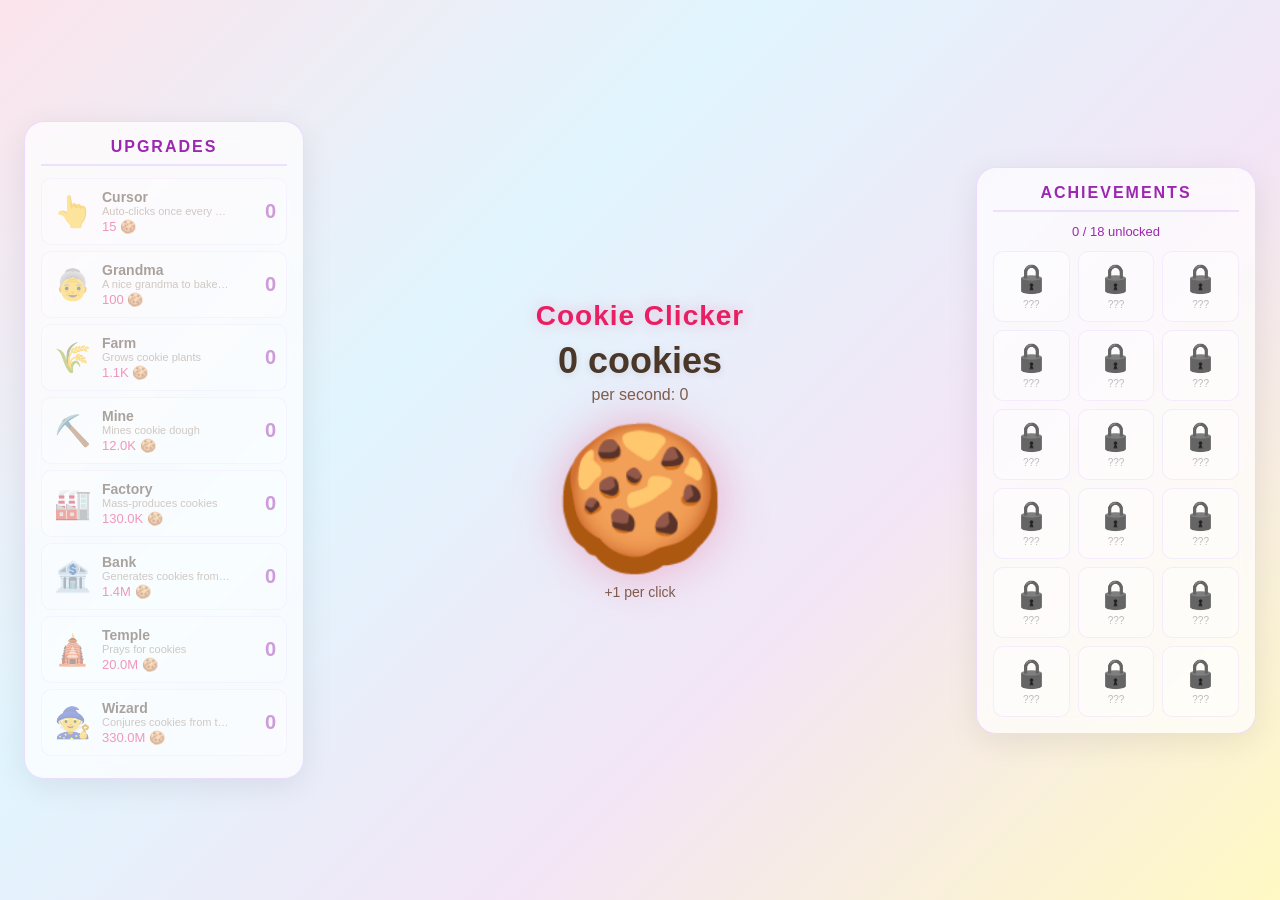
<file: cookieclicker/index.html>
<!DOCTYPE html>
<html lang="en">
<head>
    <meta charset="UTF-8">
    <meta name="viewport" content="width=device-width, initial-scale=1.0">
    <title>Cookie Clicker</title>
    <style>
        /* ==================== RESET & BASE ==================== */
        * {
            margin: 0;
            padding: 0;
            box-sizing: border-box;
        }

        body {
            font-family: 'Segoe UI', Arial, sans-serif;
            background: linear-gradient(135deg, #fce4ec 0%, #e1f5fe 35%, #f3e5f5 65%, #fff9c4 100%);
            color: #4a3728;
            height: 100vh;
            overflow: hidden;
            user-select: none;
        }

        /* ==================== THEME & LAYOUT ==================== */
        #game {
            display: flex;
            align-items: center;
            justify-content: center;
            height: 100vh;
            gap: 24px;
            padding: 24px;
            position: relative;
        }

        .panel {
            background: rgba(255, 255, 255, 0.7);
            border: 1px solid rgba(224, 200, 255, 0.6);
            padding: 16px;
            overflow-y: auto;
            scrollbar-width: thin;
            scrollbar-color: #d4a0ff rgba(255, 255, 255, 0.3);
            backdrop-filter: blur(12px);
            border-radius: 20px;
            box-shadow: 0 8px 32px rgba(0, 0, 0, 0.08);
            animation: panelFloat 4s ease-in-out infinite;
            max-height: 80vh;
            width: 280px;
            flex-shrink: 0;
            z-index: 2;
        }

        .panel::-webkit-scrollbar { width: 6px; }
        .panel::-webkit-scrollbar-track { background: transparent; }
        .panel::-webkit-scrollbar-thumb { background: #d4a0ff; border-radius: 3px; }

        .panel-title {
            font-size: 16px;
            font-weight: bold;
            color: #9c27b0;
            text-align: center;
            margin-bottom: 12px;
            text-transform: uppercase;
            letter-spacing: 2px;
            border-bottom: 2px solid rgba(224, 200, 255, 0.5);
            padding-bottom: 8px;
        }

        #main-panel {
            display: flex;
            flex-direction: column;
            align-items: center;
            justify-content: center;
            background: transparent;
            border: none;
            box-shadow: none;
            backdrop-filter: none;
            position: relative;
            z-index: 2;
            flex: 1;
            max-width: none;
            width: auto;
            max-height: none;
        }

        /* ==================== HEADER / COUNTER ==================== */
        #game-title {
            font-size: 28px;
            color: #e91e63;
            text-shadow: 0 0 15px rgba(233, 30, 99, 0.25);
            margin-bottom: 8px;
            letter-spacing: 1px;
            font-weight: 800;
        }

        #cookie-count {
            font-size: 36px;
            font-weight: bold;
            color: #4a3728;
            text-shadow: 0 2px 8px rgba(0,0,0,0.1);
            margin-bottom: 4px;
        }

        #cps-display {
            font-size: 16px;
            color: #7c5e4a;
            margin-bottom: 24px;
        }

        /* ==================== COOKIE BUTTON ==================== */
        #cookie-btn {
            font-size: 140px;
            cursor: pointer;
            transition: transform 0.15s cubic-bezier(0.18, 0.89, 0.32, 1.28);
            animation: pulse 2s infinite ease-in-out;
            filter: drop-shadow(0 0 25px rgba(233, 30, 99, 0.3));
            will-change: transform;
            line-height: 1;
            position: relative;
            z-index: 5;
        }

        #cookie-btn:hover {
            filter: drop-shadow(0 0 40px rgba(233, 30, 99, 0.45));
        }

        #cookie-btn.clicked {
            animation: none;
            transform: scale(0.85);
        }

        @keyframes pulse {
            0%, 100% { transform: scale(1); }
            50% { transform: scale(1.04); }
        }

        @keyframes panelFloat {
            0%, 100% { transform: translateY(0); }
            50% { transform: translateY(-10px); }
        }

        #shop-panel {
            animation-duration: 4s;
            animation-delay: 0s;
        }

        #achievements-panel {
            animation-duration: 5s;
            animation-delay: -1.5s;
        }

        #click-power-display {
            font-size: 14px;
            color: #7c5e4a;
            margin-top: 16px;
        }

        /* ==================== SHOP PANEL ==================== */
        .upgrade-row {
            display: flex;
            align-items: center;
            gap: 10px;
            padding: 10px;
            margin-bottom: 6px;
            border-radius: 10px;
            border: 1px solid rgba(224, 200, 255, 0.4);
            background: rgba(255, 255, 255, 0.45);
            cursor: pointer;
            transition: background 0.2s, border-color 0.2s, transform 0.1s, box-shadow 0.2s;
        }

        .upgrade-row:hover:not(.unaffordable) {
            background: rgba(255, 255, 255, 0.75);
            border-color: #e91e63;
            transform: translateX(3px);
            box-shadow: 0 2px 12px rgba(233, 30, 99, 0.15);
        }

        .upgrade-row.unaffordable {
            opacity: 0.45;
            cursor: default;
        }

        .upgrade-row.just-bought {
            background: rgba(76, 175, 80, 0.15);
            border-color: #4CAF50;
        }

        .upgrade-icon {
            font-size: 30px;
            width: 40px;
            text-align: center;
            flex-shrink: 0;
        }

        .upgrade-info {
            flex: 1;
            min-width: 0;
        }

        .upgrade-name {
            font-size: 14px;
            font-weight: bold;
            color: #4a3728;
        }

        .upgrade-desc {
            font-size: 11px;
            color: #9e8a7a;
            white-space: nowrap;
            overflow: hidden;
            text-overflow: ellipsis;
        }

        .upgrade-cost {
            font-size: 13px;
            color: #e91e63;
            margin-top: 2px;
        }

        .upgrade-owned {
            font-size: 20px;
            font-weight: bold;
            color: #9c27b0;
            width: 35px;
            text-align: right;
            flex-shrink: 0;
        }

        /* ==================== ACHIEVEMENTS PANEL ==================== */
        .achievements-grid {
            display: grid;
            grid-template-columns: repeat(3, 1fr);
            gap: 8px;
        }

        .achievement {
            display: flex;
            flex-direction: column;
            align-items: center;
            padding: 10px 4px;
            border-radius: 10px;
            border: 1px solid rgba(224, 200, 255, 0.3);
            background: rgba(255, 255, 255, 0.35);
            transition: background 0.2s, border-color 0.2s, box-shadow 0.2s;
        }

        .achievement.unlocked {
            border-color: #e91e63;
            background: rgba(255, 255, 255, 0.6);
            box-shadow: 0 2px 8px rgba(233, 30, 99, 0.12);
        }

        .achievement.locked .ach-icon {
            filter: grayscale(1) brightness(0.6);
        }

        .achievement.locked .ach-name {
            color: #bbb;
        }

        .ach-icon {
            font-size: 28px;
            margin-bottom: 4px;
        }

        .ach-name {
            font-size: 10px;
            text-align: center;
            color: #7c5e4a;
            line-height: 1.2;
        }

        .ach-desc {
            font-size: 9px;
            text-align: center;
            color: #9e8a7a;
            margin-top: 2px;
        }

        #achievements-count {
            text-align: center;
            font-size: 13px;
            color: #9c27b0;
            margin-bottom: 12px;
        }

        .achievement.just-unlocked {
            animation: achievementGlow 1s ease-out;
        }

        @keyframes achievementGlow {
            0% { box-shadow: 0 0 20px rgba(233, 30, 99, 0.5); border-color: #e91e63; }
            100% { box-shadow: none; }
        }

        /* ==================== EFFECTS ==================== */
        .float-text {
            position: fixed;
            font-size: 22px;
            font-weight: bold;
            color: #e91e63;
            text-shadow: 0 1px 4px rgba(0,0,0,0.15);
            pointer-events: none;
            z-index: 20;
            animation: floatUp 1s ease-out forwards;
            will-change: transform, opacity;
        }

        @keyframes floatUp {
            0% { opacity: 1; transform: translateY(0) scale(1); }
            100% { opacity: 0; transform: translateY(-80px) scale(1.4); }
        }

        .falling-cookie {
            position: fixed;
            pointer-events: none;
            opacity: 0.2;
            z-index: 0;
            will-change: transform;
            animation: fall linear infinite;
        }

        @keyframes fall {
            0% { transform: translateY(-40px) rotate(0deg); }
            100% { transform: translateY(calc(100vh + 40px)) rotate(360deg); }
        }

        .cookie-particle {
            position: fixed;
            font-size: 16px;
            pointer-events: none;
            z-index: 15;
            animation: particleBurst 0.7s ease-out forwards;
            will-change: transform, opacity;
        }

        @keyframes particleBurst {
            0% { opacity: 1; transform: translate(0, 0) scale(1); }
            100% { opacity: 0; transform: translate(var(--px), var(--py)) scale(0.5); }
        }

        .confetti {
            position: fixed;
            width: var(--size);
            height: var(--size);
            pointer-events: none;
            z-index: 12;
            border-radius: 2px;
            opacity: 0.9;
            will-change: transform, opacity;
            animation: confettiFall var(--duration) ease-in forwards;
        }

        @keyframes confettiFall {
            0% {
                opacity: 0.95;
                transform: translate(0, 0) rotate(0deg) scale(1);
            }
            30% {
                opacity: 0.9;
            }
            100% {
                opacity: 0;
                transform: translate(var(--dx), var(--dy)) rotate(var(--rot)) scale(0.3);
            }
        }

        .sparkle {
            position: fixed;
            pointer-events: none;
            z-index: 13;
            font-size: var(--size);
            animation: sparklePop var(--duration) ease-out forwards;
            will-change: transform, opacity;
        }

        @keyframes sparklePop {
            0% { opacity: 1; transform: translate(0, 0) scale(0.5) rotate(0deg); }
            50% { opacity: 1; transform: translate(var(--dx), var(--dy)) scale(1.2) rotate(180deg); }
            100% { opacity: 0; transform: translate(calc(var(--dx) * 1.5), calc(var(--dy) * 1.5)) scale(0) rotate(360deg); }
        }

        /* ==================== GOLDEN COOKIE ==================== */
        #golden-cookie {
            position: fixed;
            font-size: 50px;
            cursor: pointer;
            z-index: 25;
            display: none;
            animation: goldenFloat 3s ease-in-out infinite, goldenPulse 1.5s ease-in-out infinite;
            filter: drop-shadow(0 0 15px gold) brightness(1.3) saturate(1.5);
            transition: transform 0.1s;
        }

        #golden-cookie:hover {
            transform: scale(1.15);
        }

        @keyframes goldenFloat {
            0%, 100% { transform: translateY(0); }
            50% { transform: translateY(-15px); }
        }

        @keyframes goldenPulse {
            0%, 100% { filter: drop-shadow(0 0 10px gold) brightness(1.3) saturate(1.5); }
            50% { filter: drop-shadow(0 0 30px gold) drop-shadow(0 0 60px #FFD700) brightness(1.5) saturate(2); }
        }

        /* ==================== TOAST NOTIFICATIONS ==================== */
        #toast-container {
            position: fixed;
            bottom: 20px;
            left: 50%;
            transform: translateX(-50%);
            z-index: 30;
            display: flex;
            flex-direction: column-reverse;
            gap: 8px;
            pointer-events: none;
        }

        .toast {
            padding: 10px 20px;
            border-radius: 10px;
            background: rgba(255, 255, 255, 0.95);
            border: 1px solid #e0c8ff;
            color: #4a3728;
            font-size: 14px;
            text-align: center;
            opacity: 0;
            transform: translateY(20px);
            animation: toastIn 0.3s ease-out forwards;
            white-space: nowrap;
            box-shadow: 0 4px 15px rgba(0,0,0,0.1);
        }

        .toast.golden-toast {
            border-color: #FFD700;
            color: #e65100;
            background: rgba(255, 249, 196, 0.95);
        }

        .toast.achievement-toast {
            border-color: #e91e63;
            color: #e91e63;
            background: rgba(252, 228, 236, 0.95);
        }

        .toast.fade-out {
            animation: toastOut 0.4s ease-in forwards;
        }

        @keyframes toastIn {
            to { opacity: 1; transform: translateY(0); }
        }

        @keyframes toastOut {
            to { opacity: 0; transform: translateY(-10px); }
        }

        /* ==================== SCREEN SHAKE ==================== */
        .shake {
            animation: shake 0.4s ease-out;
        }

        @keyframes shake {
            0%, 100% { transform: translate(0); }
            10%, 50%, 90% { transform: translate(-3px, 1px); }
            30%, 70% { transform: translate(3px, -1px); }
        }

        /* ==================== BONUS INDICATOR ==================== */
        #bonus-bar {
            position: fixed;
            top: 0;
            left: 0;
            right: 0;
            height: 4px;
            background: linear-gradient(90deg, #e91e63, #9c27b0, #2196f3);
            z-index: 30;
            transform: scaleX(0);
            transform-origin: left;
            transition: transform 0.5s linear;
            display: none;
        }

        /* ==================== SAVE INDICATOR ==================== */
        #save-indicator {
            position: fixed;
            top: 8px;
            right: 12px;
            font-size: 12px;
            color: #aaa;
            z-index: 10;
        }

        /* ==================== RESPONSIVE ==================== */
        @media (max-width: 900px) {
            #game {
                flex-direction: column;
                gap: 16px;
                padding: 16px;
                overflow-y: auto;
            }

            #main-panel {
                padding: 8px;
                order: -1;
                flex: 0;
            }

            #cookie-btn {
                font-size: 90px;
            }

            #cookie-count {
                font-size: 24px;
            }

            #game-title {
                font-size: 20px;
            }

            .panel {
                width: 100%;
                max-height: 40vh;
                border-radius: 16px;
            }

            #shop-panel {
                order: 1;
            }

            #achievements-panel {
                order: 2;
            }

            .achievements-grid {
                grid-template-columns: repeat(4, 1fr);
            }
        }
    </style>
</head>
<body>
    <div id="game">
        <!-- Background falling cookies injected by JS -->

        <!-- Left: Shop -->
        <div id="shop-panel" class="panel">
            <div class="panel-title">Upgrades</div>
            <div id="shop-list"></div>
        </div>

        <!-- Center: Cookie -->
        <div id="main-panel">
            <div id="game-title">Cookie Clicker</div>
            <div id="cookie-count">0 cookies</div>
            <div id="cps-display">per second: 0</div>
            <div id="cookie-btn">&#127850;</div>
            <div id="click-power-display">+1 per click</div>
        </div>

        <!-- Right: Achievements -->
        <div id="achievements-panel" class="panel">
            <div class="panel-title">Achievements</div>
            <div id="achievements-count">0 / 0 unlocked</div>
            <div id="achievements-grid" class="achievements-grid"></div>
        </div>

        <!-- Golden cookie overlay -->
        <div id="golden-cookie">&#127850;</div>

        <!-- Bonus timer bar -->
        <div id="bonus-bar"></div>

        <!-- Save indicator -->
        <div id="save-indicator"></div>

        <!-- Toast container -->
        <div id="toast-container"></div>
    </div>

    <script>
        /* ==================== GAME DATA ==================== */
        const UPGRADES = [
            { id: 'cursor',  name: 'Cursor',  baseCost: 15,      baseCps: 0.1,   icon: '\u{1F446}', desc: 'Auto-clicks once every 10s' },
            { id: 'grandma', name: 'Grandma', baseCost: 100,     baseCps: 1,     icon: '\u{1F475}', desc: 'A nice grandma to bake cookies' },
            { id: 'farm',    name: 'Farm',    baseCost: 1100,    baseCps: 8,     icon: '\u{1F33E}', desc: 'Grows cookie plants' },
            { id: 'mine',    name: 'Mine',    baseCost: 12000,   baseCps: 47,    icon: '\u26CF\uFE0F', desc: 'Mines cookie dough' },
            { id: 'factory', name: 'Factory', baseCost: 130000,  baseCps: 260,   icon: '\u{1F3ED}', desc: 'Mass-produces cookies' },
            { id: 'bank',    name: 'Bank',    baseCost: 1400000, baseCps: 1400,  icon: '\u{1F3E6}', desc: 'Generates cookies from interest' },
            { id: 'temple',  name: 'Temple',  baseCost: 20000000,baseCps: 7800,  icon: '\u{1F6D5}', desc: 'Prays for cookies' },
            { id: 'wizard',  name: 'Wizard',  baseCost: 330000000,baseCps:44000, icon: '\u{1F9D9}', desc: 'Conjures cookies from thin air' },
        ];

        const ACHIEVEMENTS = [
            { id: 'c10',        name: 'First Batch',       desc: 'Bake 10 cookies',        icon: '\u{1F36A}', check: s => s.totalEarned >= 10 },
            { id: 'c50',        name: 'Novice Baker',      desc: 'Bake 50 cookies',        icon: '\u{1F949}', check: s => s.totalEarned >= 50 },
            { id: 'c200',       name: 'Apprentice Baker',  desc: 'Bake 200 cookies',       icon: '\u{1F948}', check: s => s.totalEarned >= 200 },
            { id: 'c1k',        name: 'Journeyman Baker',  desc: 'Bake 1,000 cookies',     icon: '\u{1F947}', check: s => s.totalEarned >= 1000 },
            { id: 'c5k',        name: 'Master Baker',      desc: 'Bake 5,000 cookies',     icon: '\u{1F3C6}', check: s => s.totalEarned >= 5000 },
            { id: 'c25k',       name: 'Cookie Tycoon',     desc: 'Bake 25,000 cookies',    icon: '\u{1F451}', check: s => s.totalEarned >= 25000 },
            { id: 'first_cursor',  name: 'Click Assistant',  desc: 'Buy your first Cursor',  icon: '\u{1F446}', check: s => s.upgrades.cursor.owned >= 1 },
            { id: 'first_grandma', name: 'Family Business',  desc: 'Buy your first Grandma', icon: '\u{1F475}', check: s => s.upgrades.grandma.owned >= 1 },
            { id: 'first_farm',    name: 'Green Thumb',      desc: 'Buy your first Farm',    icon: '\u{1F33E}', check: s => s.upgrades.farm.owned >= 1 },
            { id: 'first_factory', name: 'Industrialist',    desc: 'Buy your first Factory', icon: '\u{1F3ED}', check: s => s.upgrades.factory.owned >= 1 },
            { id: 'five_cursors',  name: 'Click Squad',      desc: 'Own 5 Cursors',          icon: '\u{1F5B1}', check: s => s.upgrades.cursor.owned >= 5 },
            { id: 'five_grandmas', name: 'Bingo Night',      desc: 'Own 5 Grandmas',         icon: '\u{1F382}', check: s => s.upgrades.grandma.owned >= 5 },
            { id: 'cps1',       name: 'Automated',         desc: 'Reach 1 CPS',            icon: '\u26A1',    check: s => s.cps >= 1 },
            { id: 'cps10',      name: 'Cookie Machine',    desc: 'Reach 10 CPS',           icon: '\u{1F525}', check: s => s.cps >= 10 },
            { id: 'cps50',      name: 'Cookie Empire',     desc: 'Reach 50 CPS',           icon: '\u{1F31F}', check: s => s.cps >= 50 },
            { id: 'clicks10',   name: 'Getting Started',   desc: 'Click 10 times',         icon: '\u270C\uFE0F', check: s => s.totalClicks >= 10 },
            { id: 'clicks50',   name: 'Dedicated Clicker', desc: 'Click 50 times',         icon: '\u{1F4AA}', check: s => s.totalClicks >= 50 },
            { id: 'clicks200',  name: 'Click Machine',     desc: 'Click 200 times',        icon: '\u{1F915}', check: s => s.totalClicks >= 200 },
        ];

        /* ==================== GAME STATE ==================== */
        const defaultUpgrades = {};
        UPGRADES.forEach(u => defaultUpgrades[u.id] = { owned: 0 });

        let gameState = {
            cookies: 0,
            totalEarned: 0,
            totalClicks: 0,
            cookiesPerClick: 1,
            cps: 0,
            cpsMultiplier: 1,
            clickMultiplier: 1,
            upgrades: JSON.parse(JSON.stringify(defaultUpgrades)),
            achievements: {},
            lastTick: Date.now(),
            lastSave: Date.now(),
        };

        let activeFloatTexts = 0;
        const MAX_FLOAT_TEXTS = 10;
        let goldenCookieTimer = null;
        let bonusTimer = null;
        let bonusEndTime = 0;
        let saveTicker = 0;

        /* ==================== NUMBER FORMATTING ==================== */
        function formatNumber(n) {
            if (n >= 1e12) return (n / 1e12).toFixed(1) + 'T';
            if (n >= 1e9)  return (n / 1e9).toFixed(1) + 'B';
            if (n >= 1e6)  return (n / 1e6).toFixed(1) + 'M';
            if (n >= 1e3)  return (n / 1e3).toFixed(1) + 'K';
            return Math.floor(n).toLocaleString();
        }

        function formatCps(n) {
            if (n >= 1e6) return formatNumber(n);
            if (n >= 1) return n.toFixed(1);
            if (n > 0) return n.toFixed(2);
            return '0';
        }

        /* ==================== SAVE / LOAD ==================== */
        function save() {
            gameState.lastSave = Date.now();
            gameState.lastTick = Date.now();
            try {
                localStorage.setItem('cookieClickerSave', JSON.stringify(gameState));
                const el = document.getElementById('save-indicator');
                el.textContent = 'saved';
                setTimeout(() => el.textContent = '', 2000);
            } catch(e) {}
        }

        function load() {
            try {
                const raw = localStorage.getItem('cookieClickerSave');
                if (!raw) return;
                const saved = JSON.parse(raw);
                // Merge with defaults so new upgrades don't break old saves
                for (const u of UPGRADES) {
                    if (!saved.upgrades[u.id]) saved.upgrades[u.id] = { owned: 0 };
                }
                Object.assign(gameState, saved);
                recalcCps();
                // Offline earnings
                const elapsed = (Date.now() - gameState.lastTick) / 1000;
                if (elapsed > 5 && gameState.cps > 0) {
                    const offlineEarnings = Math.floor(gameState.cps * elapsed * 0.5);
                    if (offlineEarnings > 0) {
                        gameState.cookies += offlineEarnings;
                        gameState.totalEarned += offlineEarnings;
                        showToast('Welcome back! You earned ' + formatNumber(offlineEarnings) + ' cookies while away.');
                    }
                }
            } catch(e) {}
        }

        /* ==================== CORE GAME LOGIC ==================== */
        function getUpgradeCost(upgrade, owned) {
            return Math.floor(upgrade.baseCost * Math.pow(1.15, owned));
        }

        function recalcCps() {
            let total = 0;
            for (const u of UPGRADES) {
                total += u.baseCps * gameState.upgrades[u.id].owned;
            }
            gameState.cps = total * gameState.cpsMultiplier;
        }

        function clickCookie(e) {
            const amount = gameState.cookiesPerClick * gameState.clickMultiplier;
            gameState.cookies += amount;
            gameState.totalEarned += amount;
            gameState.totalClicks++;

            // Float text at click position
            if (e && activeFloatTexts < MAX_FLOAT_TEXTS) {
                showFloatText(e.clientX, e.clientY, '+' + formatNumber(amount));
            }

            // Cookie particles
            if (e) {
                spawnCookieParticles(e.clientX, e.clientY);
                spawnConfetti(e.clientX, e.clientY);
                spawnSparkles(e.clientX, e.clientY);
            }

            // Click animation
            const btn = document.getElementById('cookie-btn');
            btn.classList.add('clicked');
            setTimeout(() => btn.classList.remove('clicked'), 100);

            checkAchievements();
            updateUI();
        }

        function buyUpgrade(id) {
            const upgrade = UPGRADES.find(u => u.id === id);
            if (!upgrade) return;
            const owned = gameState.upgrades[id].owned;
            const cost = getUpgradeCost(upgrade, owned);
            if (gameState.cookies < cost) return;

            gameState.cookies -= cost;
            gameState.upgrades[id].owned++;
            recalcCps();

            // Flash effect
            const row = document.querySelector(`[data-upgrade="${id}"]`);
            if (row) {
                row.classList.add('just-bought');
                setTimeout(() => row.classList.remove('just-bought'), 400);
            }

            checkAchievements();
            updateUI();
        }

        function gameTick() {
            if (gameState.cps > 0) {
                const earned = gameState.cps;
                gameState.cookies += earned;
                gameState.totalEarned += earned;
            }
            gameState.lastTick = Date.now();

            // Golden cookie spawn chance (2% per tick)
            if (!document.getElementById('golden-cookie').style.display ||
                document.getElementById('golden-cookie').style.display === 'none') {
                if (Math.random() < 0.02) spawnGoldenCookie();
            }

            // Auto-save every 30s
            saveTicker++;
            if (saveTicker >= 30) {
                saveTicker = 0;
                save();
            }

            // Update bonus bar
            if (bonusEndTime > Date.now()) {
                const bar = document.getElementById('bonus-bar');
                const remaining = (bonusEndTime - Date.now()) / (bonusEndTime - (bonusEndTime - 30000));
                bar.style.transform = 'scaleX(' + Math.max(0, remaining) + ')';
            } else if (bonusEndTime > 0 && Date.now() >= bonusEndTime) {
                endBonus();
            }

            checkAchievements();
            updateUI();
        }

        function checkAchievements() {
            for (const ach of ACHIEVEMENTS) {
                if (gameState.achievements[ach.id]) continue;
                if (ach.check(gameState)) {
                    gameState.achievements[ach.id] = Date.now();
                    onAchievementUnlock(ach);
                }
            }
        }

        function onAchievementUnlock(ach) {
            showToast(ach.icon + ' Achievement: ' + ach.name + '!', 'achievement');
            screenShake();
            renderAchievements();
        }

        /* ==================== GOLDEN COOKIE ==================== */
        function spawnGoldenCookie() {
            const gc = document.getElementById('golden-cookie');
            const margin = 80;
            const x = margin + Math.random() * (window.innerWidth - margin * 2);
            const y = margin + Math.random() * (window.innerHeight - margin * 2);
            gc.style.left = x + 'px';
            gc.style.top = y + 'px';
            gc.style.display = 'block';

            // Auto-hide after 10 seconds
            if (goldenCookieTimer) clearTimeout(goldenCookieTimer);
            goldenCookieTimer = setTimeout(() => {
                gc.style.display = 'none';
            }, 10000);
        }

        function clickGoldenCookie() {
            const gc = document.getElementById('golden-cookie');
            gc.style.display = 'none';
            if (goldenCookieTimer) clearTimeout(goldenCookieTimer);

            // Random bonus
            const roll = Math.random();
            if (roll < 0.4) {
                // Cookie bonus: 10% of total earned, min 100
                const bonus = Math.max(100, Math.floor(gameState.totalEarned * 0.10));
                gameState.cookies += bonus;
                gameState.totalEarned += bonus;
                showToast('Golden Cookie! +' + formatNumber(bonus) + ' cookies!', 'golden');
            } else if (roll < 0.7) {
                // 2x CPS for 30 seconds
                startBonus('cps', 2, 30000);
                showToast('Golden Cookie! 2x CPS for 30 seconds!', 'golden');
            } else {
                // 5x click power for 30 seconds
                startBonus('click', 5, 30000);
                showToast('Golden Cookie! 5x click power for 30 seconds!', 'golden');
            }
            updateUI();
        }

        function startBonus(type, multiplier, duration) {
            // Clear existing bonus
            endBonus();
            bonusEndTime = Date.now() + duration;
            const bar = document.getElementById('bonus-bar');
            bar.style.display = 'block';
            bar.style.transform = 'scaleX(1)';

            if (type === 'cps') {
                gameState.cpsMultiplier = multiplier;
                recalcCps();
            } else {
                gameState.clickMultiplier = multiplier;
            }

            bonusTimer = setTimeout(() => endBonus(), duration);
        }

        function endBonus() {
            if (bonusTimer) clearTimeout(bonusTimer);
            bonusTimer = null;
            bonusEndTime = 0;
            gameState.cpsMultiplier = 1;
            gameState.clickMultiplier = 1;
            recalcCps();
            const bar = document.getElementById('bonus-bar');
            bar.style.display = 'none';
            bar.style.transform = 'scaleX(0)';
        }

        /* ==================== UI RENDERING ==================== */
        function updateUI() {
            document.getElementById('cookie-count').textContent = formatNumber(gameState.cookies) + ' cookies';
            document.getElementById('cps-display').textContent = 'per second: ' + formatCps(gameState.cps);
            const clickPower = gameState.cookiesPerClick * gameState.clickMultiplier;
            document.getElementById('click-power-display').textContent = '+' + formatNumber(clickPower) + ' per click';
            renderShop();
        }

        function renderShop() {
            const list = document.getElementById('shop-list');
            let html = '';
            for (const u of UPGRADES) {
                const owned = gameState.upgrades[u.id].owned;
                const cost = getUpgradeCost(u, owned);
                const affordable = gameState.cookies >= cost;
                html += '<div class="upgrade-row ' + (affordable ? '' : 'unaffordable') + '" data-upgrade="' + u.id + '">'
                    + '<div class="upgrade-icon">' + u.icon + '</div>'
                    + '<div class="upgrade-info">'
                    + '<div class="upgrade-name">' + u.name + '</div>'
                    + '<div class="upgrade-desc">' + u.desc + '</div>'
                    + '<div class="upgrade-cost">' + formatNumber(cost) + ' \u{1F36A}</div>'
                    + '</div>'
                    + '<div class="upgrade-owned">' + owned + '</div>'
                    + '</div>';
            }
            list.innerHTML = html;
        }

        function renderAchievements() {
            const grid = document.getElementById('achievements-grid');
            let html = '';
            let unlocked = 0;
            for (const ach of ACHIEVEMENTS) {
                const isUnlocked = !!gameState.achievements[ach.id];
                if (isUnlocked) unlocked++;
                html += '<div class="achievement ' + (isUnlocked ? 'unlocked' : 'locked') + '" title="' + (isUnlocked ? ach.name + ': ' + ach.desc : '???') + '">'
                    + '<div class="ach-icon">' + (isUnlocked ? ach.icon : '\u{1F512}') + '</div>'
                    + '<div class="ach-name">' + (isUnlocked ? ach.name : '???') + '</div>'
                    + (isUnlocked ? '<div class="ach-desc">' + ach.desc + '</div>' : '')
                    + '</div>';
            }
            grid.innerHTML = html;
            document.getElementById('achievements-count').textContent = unlocked + ' / ' + ACHIEVEMENTS.length + ' unlocked';
        }

        function showToast(msg, type) {
            const container = document.getElementById('toast-container');
            const toast = document.createElement('div');
            toast.className = 'toast' + (type === 'golden' ? ' golden-toast' : '') + (type === 'achievement' ? ' achievement-toast' : '');
            toast.textContent = msg;
            container.appendChild(toast);

            setTimeout(() => toast.classList.add('fade-out'), 3000);
            setTimeout(() => toast.remove(), 3400);

            // Keep max 5 toasts
            while (container.children.length > 5) {
                container.firstChild.remove();
            }
        }

        function showFloatText(x, y) {
            activeFloatTexts++;
            const el = document.createElement('div');
            el.className = 'float-text';
            const amount = gameState.cookiesPerClick * gameState.clickMultiplier;
            el.textContent = '+' + formatNumber(amount);
            el.style.left = (x - 15) + 'px';
            el.style.top = (y - 15) + 'px';
            document.body.appendChild(el);
            el.addEventListener('animationend', () => {
                el.remove();
                activeFloatTexts--;
            });
        }

        /* ==================== VISUAL EFFECTS ==================== */
        function initFallingCookies() {
            const count = 22;
            for (let i = 0; i < count; i++) {
                const el = document.createElement('div');
                el.className = 'falling-cookie';
                el.textContent = '\u{1F36A}';
                el.style.left = (Math.random() * 100) + 'vw';
                el.style.fontSize = (15 + Math.random() * 18) + 'px';
                el.style.animationDuration = (6 + Math.random() * 10) + 's';
                el.style.animationDelay = (-Math.random() * 16) + 's';
                document.body.appendChild(el);
            }
        }

        function spawnCookieParticles(x, y) {
            const count = 6;
            for (let i = 0; i < count; i++) {
                const el = document.createElement('div');
                el.className = 'cookie-particle';
                el.textContent = '\u{1F36A}';
                el.style.left = x + 'px';
                el.style.top = y + 'px';
                const angle = (Math.PI * 2 / count) * i + (Math.random() - 0.5) * 0.5;
                const dist = 40 + Math.random() * 60;
                el.style.setProperty('--px', Math.cos(angle) * dist + 'px');
                el.style.setProperty('--py', Math.sin(angle) * dist + 'px');
                document.body.appendChild(el);
                el.addEventListener('animationend', () => el.remove());
            }
        }

        const CONFETTI_COLORS = ['#e91e63','#9c27b0','#2196f3','#4CAF50','#FF9800','#FFD700','#00BCD4','#FF5722'];
        const SPARKLE_EMOJIS = ['\u2728','\u{1F31F}','\u{1F4AB}','\u2B50','\u{1FA77}'];

        function spawnConfetti(x, y) {
            const count = 12;
            for (let i = 0; i < count; i++) {
                const el = document.createElement('div');
                el.className = 'confetti';
                const size = 6 + Math.random() * 8;
                const angle = Math.random() * Math.PI * 2;
                const dist = 80 + Math.random() * 200;
                const dx = Math.cos(angle) * dist;
                const dy = Math.sin(angle) * dist + 60;
                el.style.cssText = `left:${x}px;top:${y}px;background:${CONFETTI_COLORS[Math.floor(Math.random()*CONFETTI_COLORS.length)]};--size:${size}px;--dx:${dx}px;--dy:${dy}px;--rot:${360+Math.random()*720}deg;--duration:${0.8+Math.random()*0.8}s;border-radius:${Math.random()>0.5?'50%':'2px'}`;
                document.body.appendChild(el);
                el.addEventListener('animationend', () => el.remove());
            }
        }

        function spawnSparkles(x, y) {
            const count = 4;
            for (let i = 0; i < count; i++) {
                const el = document.createElement('div');
                el.className = 'sparkle';
                el.textContent = SPARKLE_EMOJIS[Math.floor(Math.random()*SPARKLE_EMOJIS.length)];
                const angle = Math.random() * Math.PI * 2;
                const dist = 50 + Math.random() * 120;
                const dx = Math.cos(angle) * dist;
                const dy = Math.sin(angle) * dist;
                el.style.cssText = `left:${x}px;top:${y}px;--size:${16+Math.random()*14}px;--dx:${dx}px;--dy:${dy}px;--duration:${0.6+Math.random()*0.6}s`;
                document.body.appendChild(el);
                el.addEventListener('animationend', () => el.remove());
            }
        }

        function screenShake() {
            document.getElementById('game').classList.add('shake');
            setTimeout(() => document.getElementById('game').classList.remove('shake'), 400);
        }

        /* ==================== EVENT LISTENERS ==================== */
        document.getElementById('cookie-btn').addEventListener('click', clickCookie);
        // Prevent double-tap zoom on mobile
        document.getElementById('cookie-btn').addEventListener('touchend', (e) => {
            e.preventDefault();
            clickCookie(e.changedTouches[0]);
        });

        document.getElementById('golden-cookie').addEventListener('click', clickGoldenCookie);

        // Shop click delegation
        document.getElementById('shop-list').addEventListener('click', (e) => {
            const row = e.target.closest('.upgrade-row');
            if (row && !row.classList.contains('unaffordable')) {
                buyUpgrade(row.dataset.upgrade);
            }
        });

        /* ==================== INITIALIZATION ==================== */
        function init() {
            load();
            recalcCps();
            initFallingCookies();
            renderShop();
            renderAchievements();
            updateUI();
            setInterval(gameTick, 1000);
        }

        init();

        // Groupcat account-save bridge. The parent stores exported JSON in D1.
        window.GroupcatCookieGame = {
            exportSave() { save(); return JSON.stringify(gameState); },
            importSave(raw) {
                const saved = JSON.parse(raw);
                if (!saved || typeof saved !== 'object' || !saved.upgrades || typeof saved.cookies !== 'number') throw new Error('That save file is not valid.');
                for (const upgrade of UPGRADES) if (!saved.upgrades[upgrade.id]) saved.upgrades[upgrade.id] = { owned: 0 };
                Object.assign(gameState, saved);
                gameState.lastTick = Date.now();
                recalcCps(); renderShop(); renderAchievements(); updateUI(); save();
                return true;
            }
        };
    </script>
</body>
</html>
</file>
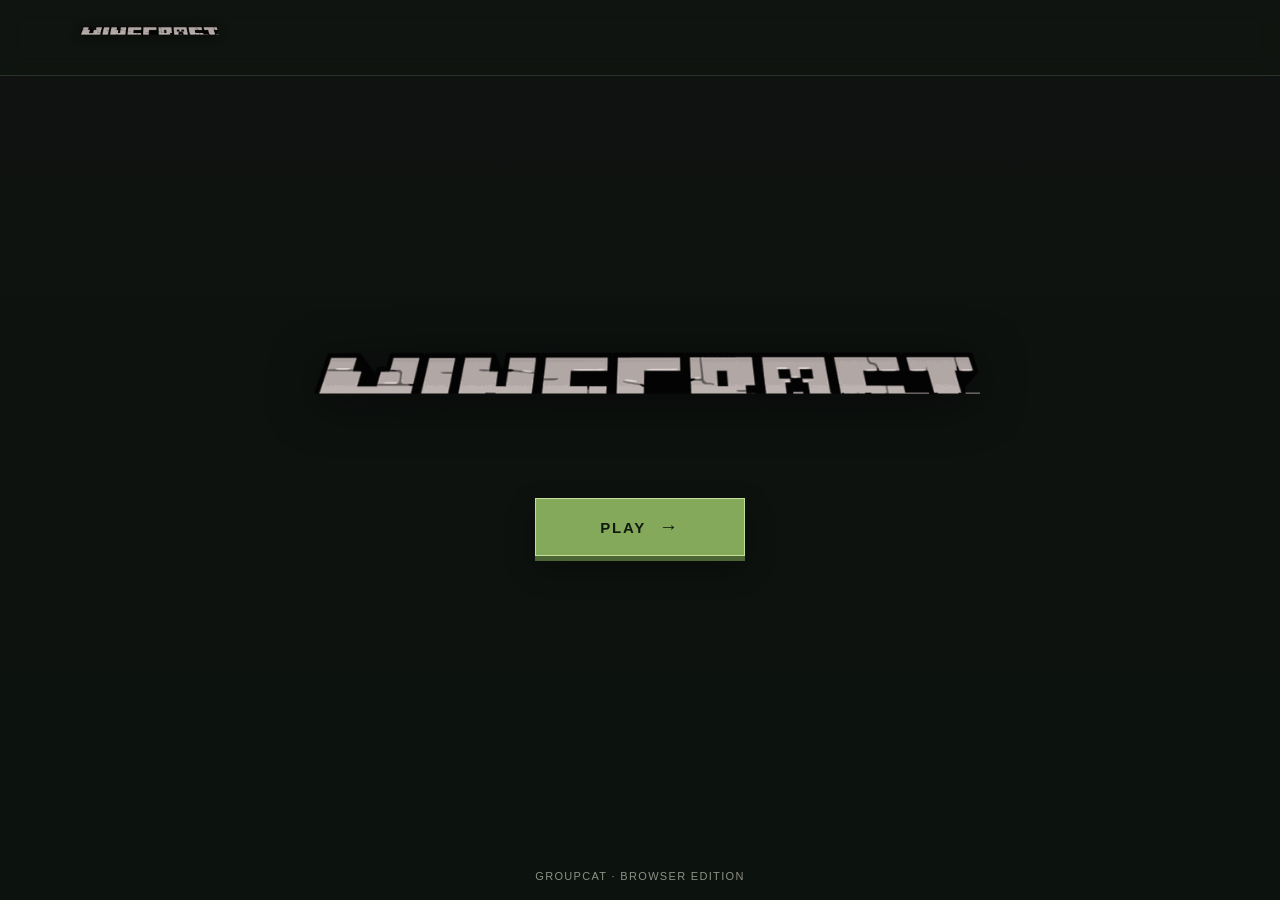
<file: minecraft/index.html>
<!doctype html>
<html lang="en">
<head>
<meta charset="utf-8">
<meta name="viewport" content="width=device-width,initial-scale=1">
<meta name="theme-color" content="#172018">
<title>Groupcat Minecraft</title>
<style>
:root{color-scheme:dark;--cream:#f0eadb;--muted:#b8b9a8;--green:#83a65a;--deep:#172018}
*{box-sizing:border-box}html,body{margin:0;min-height:100%;font-family:Arial,Helvetica,sans-serif;color:var(--cream)}
body{min-height:100vh;background:linear-gradient(180deg,rgba(11,18,13,.35),rgba(11,18,13,.86)),url("https://images.unsplash.com/photo-1448375240586-882707db888b?auto=format&fit=crop&w=2200&q=85") center/cover fixed;display:flex;flex-direction:column}
header{height:76px;display:flex;align-items:center;padding:0 clamp(22px,6vw,88px);border-bottom:1px solid #ffffff20;background:#10171070;backdrop-filter:blur(10px)}
.brand{display:flex;align-items:center}
.brand-logo{display:block;width:142px;height:auto;max-height:48px;object-fit:contain;filter:drop-shadow(0 2px 5px #0008)}
.hero-logo{display:block;width:min(680px,88vw);height:auto;margin:0 auto;filter:drop-shadow(0 8px 24px #0009)}
main{flex:1;display:grid;place-items:center;text-align:center;padding:70px 22px 90px}
.hero{max-width:760px}
h1{font-size:clamp(46px,8vw,86px);line-height:.98;letter-spacing:-.065em;margin:0;font-weight:900;text-shadow:0 5px 25px #0008}
h1 span{color:#a9c77a}
.play{display:inline-flex;align-items:center;justify-content:center;gap:13px;min-width:210px;padding:17px 34px;background:#84a95a;color:#111a10;text-decoration:none;font-weight:900;letter-spacing:.12em;font-size:15px;border:1px solid #c3df98;box-shadow:0 5px 0 #4b6534,0 12px 30px #0005;transition:transform .15s,filter .15s;margin-top:36px}
.play:hover{transform:translateY(-2px);filter:brightness(1.08)}
.play:active{transform:translateY(3px);box-shadow:0 2px 0 #4b6534}
.arrow{font-size:19px}
footer{padding:18px 24px;text-align:center;color:#d0d2c2a8;font-size:11px;letter-spacing:.12em;text-transform:uppercase}
@media(max-width:600px){body{background-position:center}header{height:64px}main{padding-top:50px;padding-bottom:65px}}
</style>
</head>
<body>
<header><div class="brand"><img class="brand-logo" src="[data-uri]" alt="Minecraft"></div></header>
<main><section class="hero">
<img class="hero-logo" src="[data-uri]" alt="Minecraft">
<a class="play" href="/play/"><span>PLAY</span><span class="arrow">→</span></a>
</section></main>
<footer>GROUPCAT · BROWSER EDITION</footer>
<!-- Groupcat Minecraft standalone site -->
 
 
<!-- publish jayminepericraft -->
<!-- publish -->
</body></html>
</file>
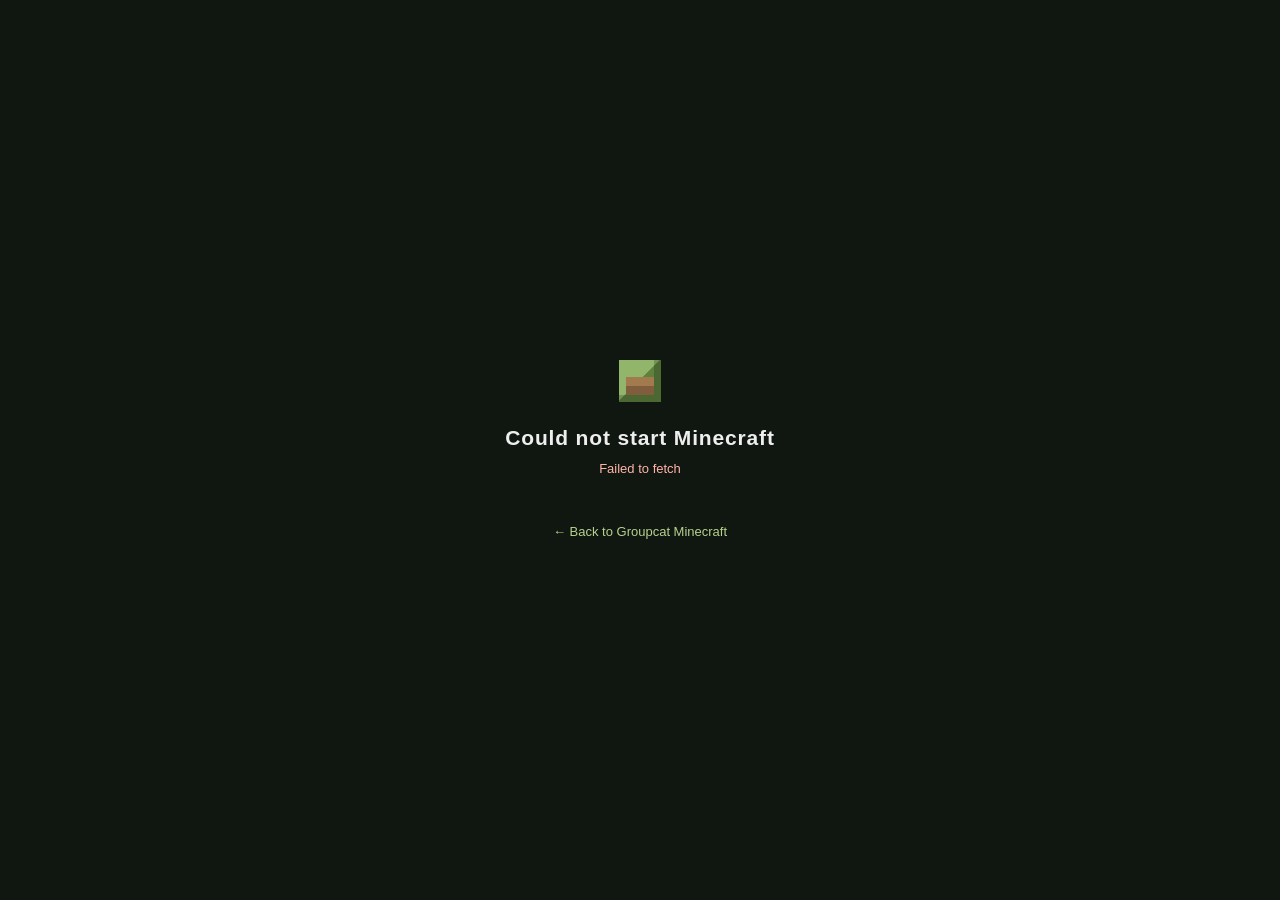
<file: minecraft/play/index.html>
<!doctype html>
<html lang="en"><head><meta charset="utf-8"><meta name="viewport" content="width=device-width,initial-scale=1"><meta name="theme-color" content="#101610"><title>Loading Minecraft · Groupcat</title>
<style>
*{box-sizing:border-box}html,body{margin:0;width:100%;height:100%;background:#101610;color:#eee;font-family:Arial,Helvetica,sans-serif}
body{display:grid;place-items:center}.load{text-align:center;width:min(420px,86vw)}.mark{width:42px;height:42px;margin:0 auto 24px;background:linear-gradient(135deg,#91b66b 0 48%,#5e823e 49%);box-shadow:inset -7px -7px #0003;position:relative}.mark:after{content:"";position:absolute;left:7px;right:7px;bottom:7px;height:9px;background:#805e3d;box-shadow:0 -9px #a27a4d}h1{font-size:21px;letter-spacing:.04em;margin:0 0 9px}.status{font-size:13px;color:#aeb6a5;margin:0 0 25px}.track{height:5px;background:#30392f;overflow:hidden}.bar{height:100%;width:0;background:#9abd70;transition:width .2s}.hint{font-size:11px;color:#778273;margin-top:15px}.error{color:#ffb5a8;line-height:1.5}.back{display:inline-block;margin-top:20px;color:#b7d18e;text-decoration:none;font-size:13px}
</style></head><body><main class="load"><div class="mark"></div><h1>Loading Minecraft</h1><p class="status" id="status">Connecting to Groupcat…</p><div class="track"><div class="bar" id="bar"></div></div><div class="hint" id="hint">First launch downloads the game files. Next time is faster.</div></main>
<script>
(async()=>{
 const status=document.getElementById('status'),bar=document.getElementById('bar'),hint=document.getElementById('hint');
 const set=(s,p)=>{status.textContent=s;if(p!=null)bar.style.width=p+'%';};
 try{
  if(!('DecompressionStream' in window)) throw new Error('This browser does not support the game file format. Try Chrome or Edge on a computer.');
  set('Downloading game files…',3);
  const response=await fetch('https://groupcat-minecraft-client.ethan-cd5.workers.dev/client.zip');
  if(!response.ok) throw new Error('Could not retrieve the game files ('+response.status+'). Please try again in a moment.');
  const total=Number(response.headers.get('content-length'))||0,reader=response.body.getReader();let chunks=[],received=0;
  while(true){const part=await reader.read();if(part.done)break;chunks.push(part.value);received+=part.value.length;set('Downloading game files…',total?Math.min(85,Math.round(received/total*85)):35);}
  const zip=new Uint8Array(received);let pos=0;for(const c of chunks){zip.set(c,pos);pos+=c.length;}chunks=null;
  set('Preparing Minecraft…',88);
  const view=new DataView(zip.buffer);let eocd=-1;
  for(let i=zip.length-22;i>=Math.max(0,zip.length-65557);i--){if(view.getUint32(i,true)===0x06054b50){eocd=i;break;}}
  if(eocd<0)throw new Error('The downloaded game archive is invalid.');
  const count=view.getUint16(eocd+10,true),central=view.getUint32(eocd+16,true);let cursor=central,chosen=null;
  for(let i=0;i<count;i++){
   if(view.getUint32(cursor,true)!==0x02014b50)break;
   const method=view.getUint16(cursor+10,true),compressed=view.getUint32(cursor+20,true),nameLen=view.getUint16(cursor+28,true),extraLen=view.getUint16(cursor+30,true),commentLen=view.getUint16(cursor+32,true),local=view.getUint32(cursor+42,true);
   const name=new TextDecoder().decode(zip.subarray(cursor+46,cursor+46+nameLen));
   if(name.toLowerCase().endsWith('.html')&&!name.endsWith('/')){chosen={method,compressed,local};break;}
   cursor+=46+nameLen+extraLen+commentLen;
  }
  if(!chosen)throw new Error('Could not find the Minecraft client in the archive.');
  const localName=view.getUint16(chosen.local+26,true),localExtra=view.getUint16(chosen.local+28,true),start=chosen.local+30+localName+localExtra;
  const compressedData=zip.slice(start,start+chosen.compressed);let htmlBlob;
  if(chosen.method===0)htmlBlob=new Blob([compressedData],{type:'text/html'});
  else if(chosen.method===8){const stream=new Blob([compressedData]).stream().pipeThrough(new DecompressionStream('deflate-raw'));htmlBlob=await new Response(stream).blob();}
  else throw new Error('Unsupported game archive compression.');
  set('Starting Minecraft…',97);
  const html=await htmlBlob.text();
  if(!html.toLowerCase().includes('<html')&&!html.toLowerCase().includes('<!doctype'))throw new Error('The Minecraft client file appears incomplete.');
  document.open();document.write(html);document.close();
 }catch(err){document.querySelector('.load').innerHTML='<div class="mark"></div><h1>Could not start Minecraft</h1><p class="status error">'+String(err.message||err).replace(/[&<>"]/g,c=>({'&':'&amp;','<':'&lt;','>':'&gt;','"':'&quot;'}[c]))+'</p><a class="back" href="/">← Back to Groupcat Minecraft</a>';}
})();
</script></body></html>
</file>
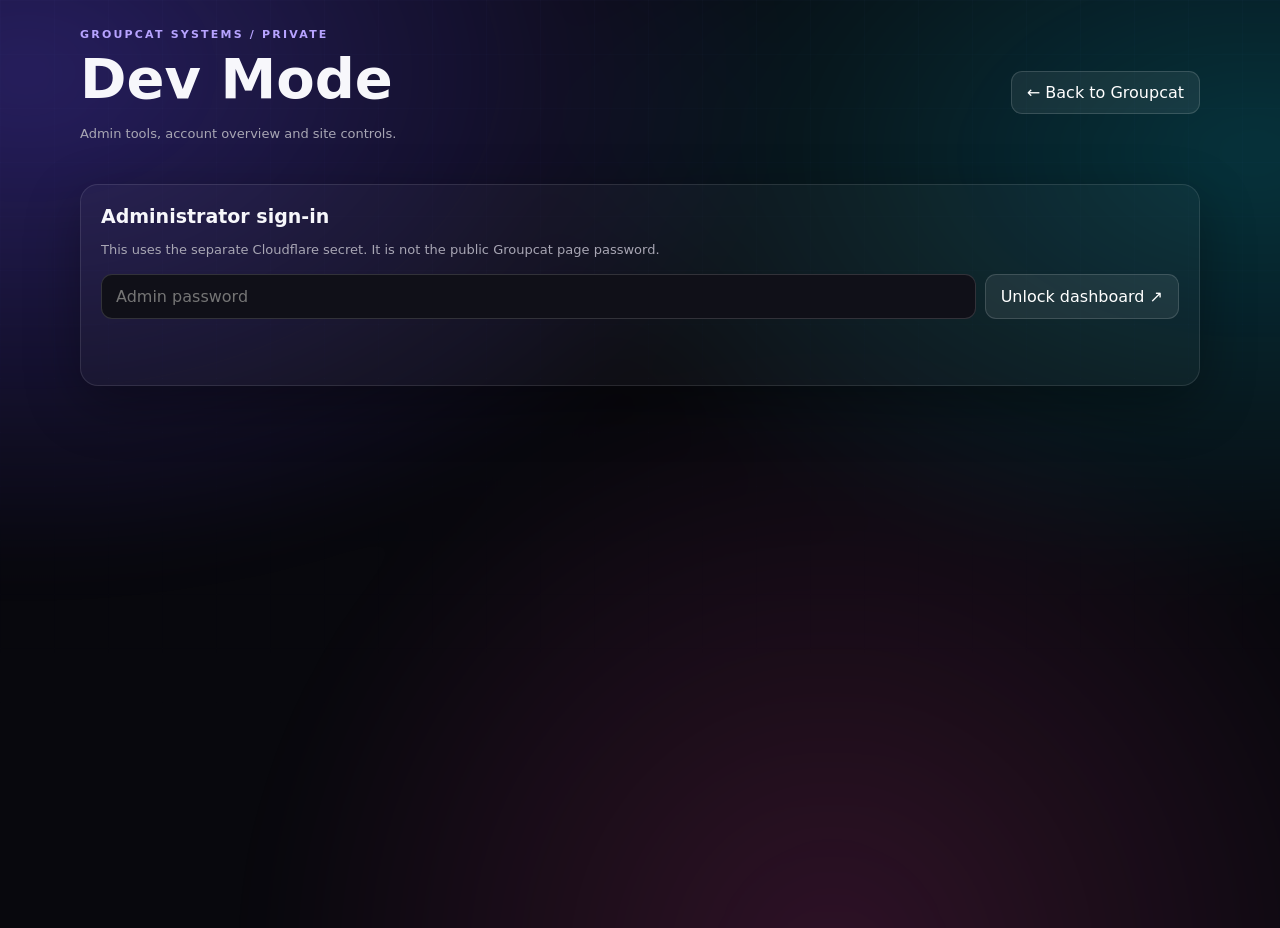
<file: dev.html>
<!doctype html>
<html lang="en"><head><meta charset="utf-8"><meta name="viewport" content="width=device-width,initial-scale=1"><meta name="theme-color" content="#09090d"><title>New Tab</title><link rel="icon" href="data:image/svg+xml,%3Csvg xmlns='http://www.w3.org/2000/svg' viewBox='0 0 48 48'%3E%3Ccircle cx='24' cy='24' r='22' fill='%23fbbc04'/%3E%3Cpath d='M24 2a22 22 0 0 0-19 11l19 11 19-11A22 22 0 0 0 24 2' fill='%23ea4335'/%3E%3Cpath d='M5 13a22 22 0 0 0 19 33l11-19-11-19z' fill='%2334a853'/%3E%3Ccircle cx='24' cy='24' r='11' fill='%234285f4' stroke='white' stroke-width='2'/%3E%3C/svg%3E"><link rel="stylesheet" href="style.css"><link rel="stylesheet" href="theme.css"><style>
body{min-height:100vh;background:#08080d;color:#f7f7fb}.dev-wrap{width:min(1120px,calc(100% - 28px));margin:28px auto 70px}.dev-top{display:flex;justify-content:space-between;align-items:center;gap:12px;flex-wrap:wrap;margin-bottom:26px}.dev-top h1{margin:5px 0;font-size:clamp(2rem,6vw,3.5rem)}.dev-kicker{font-size:11px;letter-spacing:.2em;color:#b7a3ff;font-weight:800}.dev-panel{padding:20px;margin:14px 0;border:1px solid #ffffff1b;border-radius:18px;background:#ffffff08;box-shadow:0 18px 55px #0005}.dev-panel h2{margin:0 0 12px;font-size:19px}.dev-muted{color:#a8a6b4;font-size:13px;line-height:1.6}.dev-form{display:flex;gap:9px;flex-wrap:wrap}.dev-form input,.dev-select{flex:1;min-width:180px;padding:12px 14px;border-radius:11px;border:1px solid #ffffff24;background:#101018;color:white;font:inherit}.dev-btn{border:1px solid #ffffff25;background:#ffffff12;color:white;padding:11px 15px;border-radius:11px;font:600 13px inherit;cursor:pointer}.dev-btn:hover{background:#ffffff22}.dev-danger{color:#ffaaaa}.dev-status{min-height:20px;color:#c7b9ff;font-size:13px}.dev-stats{display:grid;grid-template-columns:repeat(3,1fr);gap:10px}.dev-stat{padding:15px;border-radius:13px;background:#ffffff09}.dev-stat strong{display:block;font-size:25px}.dev-stat span{font-size:11px;color:#aaa}.dev-account{padding:15px 0;border-top:1px solid #ffffff16}.dev-account:first-child{border-top:0}.dev-account-head{display:flex;justify-content:space-between;gap:12px;flex-wrap:wrap}.dev-account h3{margin:0;font-size:16px}.dev-account small{color:#aaa}.dev-data{margin-top:9px;color:#b9b7c5;font-size:12px;line-height:1.7;overflow-wrap:anywhere}.dev-save{padding:8px 10px;margin:5px 5px 0 0;border-radius:9px;background:#ffffff0b;border:1px solid #ffffff16;font-size:11px}.dev-grid{display:grid;grid-template-columns:repeat(2,minmax(0,1fr));gap:12px}.dev-grid label{display:flex;flex-direction:column;gap:7px;color:#bcb9c8;font-size:12px}@media(max-width:600px){.dev-wrap{width:calc(100% - 18px);margin-top:14px}.dev-panel{padding:14px}.dev-stats{grid-template-columns:1fr 1fr}.dev-grid{grid-template-columns:1fr}}
</style></head><body><main class="dev-wrap">
<header class="dev-top"><div><div class="dev-kicker">GROUPCAT SYSTEMS / PRIVATE</div><h1>Dev Mode</h1><p class="dev-muted">Admin tools, account overview and site controls.</p></div><button class="dev-btn" id="back">← Back to Groupcat</button></header>
<section class="dev-panel" id="login-panel"><h2>Administrator sign-in</h2><p class="dev-muted">This uses the separate Cloudflare secret. It is not the public Groupcat page password.</p><form class="dev-form" id="login-form"><input id="admin-password" type="password" autocomplete="current-password" placeholder="Admin password" required><button class="dev-btn" type="submit">Unlock dashboard ↗</button></form><p class="dev-status" id="login-status"></p></section>
<div id="dashboard" hidden>
<section class="dev-panel"><div class="dev-stats"><div class="dev-stat"><strong id="account-count">—</strong><span>ACCOUNTS</span></div><div class="dev-stat"><strong id="save-count">—</strong><span>COOKIE SAVES</span></div><div class="dev-stat"><strong id="api-status">—</strong><span>ADMIN API</span></div></div><p class="dev-status" id="system-status"></p></section>
<section class="dev-panel"><div class="dev-account-head"><h2>Accounts & saved data</h2><button class="dev-btn" id="refresh">↻ Refresh</button></div><p class="dev-muted">Usernames, creation dates, favourites, recent games and Cookie Clicker save details. Passwords and password hashes are never displayed or stored in this dashboard.</p><div id="accounts-list"></div></section>
<section class="dev-panel"><h2>Appearance & privacy</h2><div class="dev-grid"><label>Site theme<select class="dev-select" id="theme-choice"><option value="mono">Monochrome</option><option value="purple">Purple / Aurora</option></select></label><label>Address-bar privacy<select class="dev-select" id="cloak-choice"><option value="on">Randomise displayed query (on)</option><option value="off">Show normal URL (off)</option></select></label></div><p class="dev-muted">URL mode changes the displayed query without reloading the current page. It cannot stop copying, inspection or access to the real site address.</p><p class="dev-status" id="settings-status"></p></section>
<section class="dev-panel"><h2>Developer links</h2><div class="dev-form"><a class="dev-btn" href="https://github.com/imjustsomeguyy/gamesite" target="_blank" rel="noreferrer">GitHub repository ↗</a><a class="dev-btn" href="https://dash.cloudflare.com/" target="_blank" rel="noreferrer">Cloudflare dashboard ↗</a><button class="dev-btn dev-danger" id="logout">Lock Dev Mode</button></div></section>
</div></main><script src="dev.js"></script></body></html>
</file>
<file: style.css>
:root{color-scheme:dark;--bg:#101014;--panel:#17171e;--panel2:#1d1d26;--line:#292934;--muted:#858594;--text:#f4f3f8;--purple:#9b78ff;--purple2:#7653df}*{box-sizing:border-box}html{scroll-behavior:smooth}body{margin:0;background:var(--bg);color:var(--text);font-family:"DM Sans",sans-serif}.app-shell{min-height:100vh}.sidebar{width:238px;position:fixed;inset:0 auto 0 0;background:#131319;border-right:1px solid #24242d;padding:28px 18px;display:flex;flex-direction:column;z-index:5}.brand{display:flex;align-items:center;gap:11px;color:#fff;text-decoration:none;font:700 19px "Space Grotesk";letter-spacing:-.8px;margin:0 0 48px 7px}.brand-mark{width:30px;height:30px;border-radius:10px;background:linear-gradient(135deg,#b49aff,#7954e8);display:grid;place-items:center;color:white;font:700 22px "Space Grotesk";box-shadow:0 5px 22px #8b69ff55}.brand-muted{color:#9995a8;font-weight:500}.side-label{font-size:10px;letter-spacing:1.5px;color:#6e6d7b;font-weight:800;padding:0 10px 12px}.side-label-spaced{margin-top:32px}.nav-link{border:0;background:transparent;color:#a4a3b0;width:100%;display:flex;align-items:center;gap:13px;padding:11px 12px;border-radius:9px;font:600 13px "DM Sans";text-align:left;cursor:pointer;transition:.18s}.nav-link span{font-size:17px;width:18px;text-align:center;color:#777587}.nav-link:hover{background:#20202a;color:#fff}.nav-link.active{background:#292238;color:#c8b6ff}.nav-link.active span{color:#ad91ff}.sidebar-bottom{margin-top:auto;color:#777684;font-size:11px;padding:14px 8px}.status-dot,.live-dot,.player-dot{display:inline-block;width:7px;height:7px;border-radius:50%;background:#8ee0ae;margin-right:7px;box-shadow:0 0 12px #8ee0ae88}.main{margin-left:238px;max-width:1700px;padding:0 48px}.topbar{height:82px;display:flex;align-items:center;justify-content:space-between;border-bottom:1px solid #25252e}.search{width:min(410px,55%);height:42px;border:1px solid #30303b;border-radius:10px;background:#17171e;display:flex;align-items:center;padding:0 12px;gap:10px;color:#777684}.search>span{font-size:23px}.search input{background:transparent;border:0;outline:0;color:white;flex:1;font:13px "DM Sans";min-width:0}.search kbd{border:1px solid #393944;border-radius:5px;padding:2px 6px;font:11px monospace;color:#777}.top-link{font-size:12px;color:#aaa5bb;text-decoration:none}.top-link:hover{color:#c8b6ff}.mobile-brand{display:none}.hero{margin-top:34px;min-height:300px;border:1px solid #332c46;border-radius:17px;background:radial-gradient(ellipse at 78% 45%,#47316b 0%,#272039 30%,#1a1924 69%);position:relative;overflow:hidden;padding:43px 48px;display:flex;align-items:center}.hero-copy{position:relative;z-index:2}.eyebrow{font-size:10px;letter-spacing:1.7px;font-weight:800;color:#a99bbf}.live-dot{width:6px;height:6px;background:#a78bfa}.hero h1{font:700 clamp(36px,4vw,54px)/.99 "Space Grotesk";letter-spacing:-2.7px;margin:17px 0 12px}.hero h1 span{color:#b39aff}.hero p{font-size:13px;color:#b2afbd;margin:0 0 23px}.primary-btn{display:inline-flex;gap:25px;align-items:center;padding:11px 15px;border-radius:8px;background:#9a79f6;color:#fff;text-decoration:none;font-size:12px;font-weight:800;box-shadow:0 7px 22px #8764ef44}.primary-btn:hover{background:#aa91ff}.hero-art{position:absolute;right:9%;top:50%;width:300px;height:260px;transform:translateY(-50%)}.orbit{position:absolute;border:1px solid #9c83db33;border-radius:50%;transform:rotate(-25deg)}.orbit-one{width:310px;height:125px;top:68px;left:-5px}.orbit-two{width:250px;height:190px;top:36px;left:25px;transform:rotate(52deg)}.hero-tile{position:absolute;width:100px;height:100px;border-radius:25px;display:grid;place-items:center;font-size:43px;box-shadow:0 20px 45px #09080f88;border:1px solid #ffffff24}.tile-back{background:linear-gradient(145deg,#f1b4ff,#9d6ce9);top:20px;left:34px;transform:rotate(-17deg);color:#fff}.tile-mid{background:linear-gradient(145deg,#8b7cff,#4c42a6);top:86px;left:155px;transform:rotate(13deg);color:#dcd5ff}.tile-front{background:linear-gradient(145deg,#e8e3ff,#9f8ce6);top:118px;left:62px;transform:rotate(7deg);color:#493c83}.spark{position:absolute;color:#d8c9ff;font-size:25px}.spark-one{right:15px;top:38px}.spark-two{left:12px;bottom:24px}.hero-index{position:absolute;right:24px;bottom:20px;font:700 10px "Space Grotesk";letter-spacing:2px;color:#b9a7df}.hero-index span{color:#6f638a}.section-heading{display:flex;align-items:end;justify-content:space-between;margin:43px 0 18px}.section-heading .eyebrow{color:#777586}.section-heading h2{font:700 23px "Space Grotesk";letter-spacing:-.7px;margin:7px 0 0}.section-heading h2 span{font:600 11px "DM Sans";color:#777586;background:#24232d;padding:4px 7px;border-radius:6px;margin-left:6px;vertical-align:middle}.sort-wrap{display:flex;align-items:center;gap:9px;color:#777586;font-size:11px}.sort-wrap select{background:#1a1a22;border:1px solid #30303b;color:#c9c7d2;border-radius:7px;padding:8px;font:11px "DM Sans";outline:0}.filter-row{display:flex;gap:8px;flex-wrap:wrap;margin-bottom:20px}.filter-chip{background:#191920;border:1px solid #2c2c36;color:#9c9aa8;padding:8px 13px;border-radius:7px;font:600 11px "DM Sans";cursor:pointer}.filter-chip:hover{border-color:#65518e;color:#ddd2ff}.filter-chip.selected{background:#302744;border-color:#59457f;color:#c9b5ff}.game-grid{display:grid;grid-template-columns:repeat(4,minmax(0,1fr));gap:17px}.game-card{background:#18181f;border:1px solid #292933;border-radius:11px;overflow:hidden;cursor:pointer;transition:transform .2s,border-color .2s;min-width:0}.game-card:hover{transform:translateY(-4px);border-color:#69548f}.game-thumb{height:132px;position:relative;display:grid;place-items:center;overflow:hidden;background:linear-gradient(135deg,#29243c,#171722)}.game-thumb:before,.game-thumb:after{content:"";position:absolute;border-radius:50%;filter:blur(1px)}.game-thumb:before{width:130px;height:130px;background:#8b69ff25;top:-65px;right:-30px}.game-thumb:after{width:90px;height:90px;background:#e3a5ff18;bottom:-55px;left:-15px}.thumb-icon{font-size:44px;position:relative;z-index:1;text-shadow:0 8px 25px #0008}.game-tag{position:absolute;left:10px;top:10px;background:#111119bb;border:1px solid #ffffff20;border-radius:5px;padding:4px 6px;color:#c5b4f5;font-size:9px;font-weight:800;text-transform:uppercase;letter-spacing:.7px}.card-play{position:absolute;right:10px;bottom:10px;width:29px;height:29px;border-radius:8px;background:#9b79f4;color:white;display:grid;place-items:center;font-size:12px;opacity:0;transform:translateY(4px);transition:.2s}.game-card:hover .card-play{opacity:1;transform:none}.game-info{padding:12px 13px 13px}.game-title{font-size:13px;font-weight:700;white-space:nowrap;overflow:hidden;text-overflow:ellipsis}.game-desc{font-size:10px;color:#858391;margin-top:5px;white-space:nowrap;overflow:hidden;text-overflow:ellipsis}.empty-state{text-align:center;padding:65px 20px;color:#858391}.empty-state>div{font-size:35px}.empty-state h3{color:#eee;margin:12px 0 4px}.empty-state p{font-size:12px}footer{border-top:1px solid #282832;margin-top:58px;padding:22px 0 28px;display:flex;gap:25px;align-items:center;color:#686775;font-size:10px}footer span:first-child{font:700 10px "Space Grotesk";letter-spacing:1.3px;color:#aaa5b7}footer a{margin-left:auto;color:#9993ac;text-decoration:none}.player-overlay{position:fixed;inset:0;background:#09090df2;z-index:20;display:flex;flex-direction:column;padding:16px 22px}.player-overlay[hidden]{display:none}.player-top{height:48px;display:flex;align-items:center;justify-content:space-between;max-width:1500px;width:100%;margin:0 auto 12px}.player-top strong{font-size:13px}.player-actions{display:flex;gap:8px}.player-actions button{background:#20202a;border:1px solid #393943;color:#ddd;border-radius:7px;width:36px;height:34px;cursor:pointer}.player-frame-wrap{flex:1;max-width:1500px;width:100%;margin:0 auto;min-height:0;background:#000;border:1px solid #333;border-radius:10px;overflow:hidden}.player-frame-wrap iframe{width:100%;height:100%;border:0;background:#000}@media(max-width:1200px){.game-grid{grid-template-columns:repeat(3,minmax(0,1fr))}.main{padding:0 30px}.hero-art{right:4%}}@media(max-width:850px){.sidebar{width:190px}.main{margin-left:190px;padding:0 22px}.hero{padding:34px 30px}.hero-art{right:-30px;opacity:.65}.game-grid{grid-template-columns:repeat(2,minmax(0,1fr))}}@media(max-width:620px){.sidebar{display:none}.main{margin:0;padding:0 16px}.topbar{height:65px}.mobile-brand{display:flex;align-items:center;gap:7px;font:700 15px "Space Grotesk";white-space:nowrap}.mobile-brand .brand-mark{width:25px;height:25px;font-size:18px}.search{width:auto;flex:1;margin-left:14px;height:38px}.search kbd,.top-link{display:none}.hero{margin-top:18px;min-height:270px;padding:30px 24px}.hero-art{right:-90px;opacity:.35}.hero h1{font-size:43px}.hero p{max-width:230px;line-height:1.6}.section-heading{margin-top:32px}.section-heading h2{font-size:21px}.sort-wrap>span{display:none}.game-grid{gap:10px}.game-thumb{height:112px}.game-info{padding:10px}.game-title{font-size:12px}.game-desc{font-size:9px}.filter-row{gap:6px}.filter-chip{padding:7px 9px;font-size:10px}footer{gap:10px;flex-wrap:wrap}footer span:nth-child(2){display:none}footer a{margin-left:auto}.player-overlay{padding:8px}.player-frame-wrap{border-radius:5px}}
.favorite-btn{position:absolute;right:10px;top:9px;z-index:2;width:27px;height:27px;border:1px solid #ffffff26;border-radius:7px;background:#111119bb;color:#c7c2d2;font-size:15px;cursor:pointer}.favorite-btn.is-favorite{color:#ff91c4;background:#3b2033dd;border-color:#9a4e79}.favorite-btn:hover{transform:scale(1.08)}
[hidden]{display:none!important}
.welcome-screen,.menu-screen,.proxy-screen{min-height:100svh;position:relative;overflow:hidden;background:#111016;color:#f5f1fb}
.welcome-screen:before,.menu-screen:before,.proxy-screen:before{content:"";position:absolute;inset:0;pointer-events:none;background:radial-gradient(ellipse at 78% 22%,#5d3b8530,transparent 42%),radial-gradient(ellipse at 15% 85%,#34204d33,transparent 45%)}
.welcome-noise{position:absolute;inset:0;opacity:.12;pointer-events:none;background-image:url("data:image/svg+xml,%3Csvg viewBox='0 0 180 180' xmlns='http://www.w3.org/2000/svg'%3E%3Cfilter id='n'%3E%3CfeTurbulence type='fractalNoise' baseFrequency='.8' numOctaves='3' stitchTiles='stitch'/%3E%3C/filter%3E%3Crect width='100%25' height='100%25' filter='url(%23n)' opacity='.2'/%3E%3C/svg%3E")}
.welcome-top,.menu-top,.proxy-top{position:relative;z-index:2;display:flex;align-items:center;justify-content:space-between;padding:30px 5.5vw}
.welcome-logo{display:flex;align-items:center;gap:9px;text-decoration:none;color:#f8f5ff;font:700 18px "Space Grotesk";letter-spacing:-.7px}
.welcome-logo>span:last-child{color:#aaa1b8;font-weight:500}
.welcome-status{font-size:11px;color:#938b9f;letter-spacing:.3px}.welcome-status i{display:inline-block;width:7px;height:7px;background:#9b82e8;border-radius:50%;margin-right:8px;box-shadow:0 0 12px #9b82e8}
.welcome-content{position:relative;z-index:1;width:min(650px,88vw);margin:clamp(85px,15vh,170px) 0 0 13vw}
.welcome-kicker{font-size:10px;letter-spacing:2.6px;color:#a995d0;font-weight:800}
.welcome-content h1,.menu-content h1,.proxy-content h1{font:700 clamp(55px,8vw,100px)/.98 "Space Grotesk";letter-spacing:-5px;margin:22px 0}
.welcome-content h1 span{color:#a78bfa}
.welcome-content p{font-size:15px;line-height:1.8;color:#aaa3b4;max-width:410px;margin:0 0 30px}
.welcome-play{display:inline-flex;align-items:center;gap:48px;padding:15px 19px;border:1px solid #b29af5;background:#a184ed;color:#171020;border-radius:8px;font:700 13px "DM Sans";cursor:pointer;box-shadow:0 9px 30px #8b68db30;transition:transform .2s,background .2s}
.welcome-play:hover{transform:translateY(-3px);background:#b49aff}.welcome-play span{font-size:18px}
.welcome-footnote{margin-top:19px;font-size:10px;color:#706a7a;letter-spacing:.2px}
.welcome-bottom{position:absolute;bottom:0;left:0;right:0;display:flex;justify-content:space-between;padding:25px 5.5vw;border-top:1px solid #ffffff10;color:#686273;font-size:9px;letter-spacing:1.5px}
.welcome-decoration{position:absolute;color:#a68ae9;opacity:.8;pointer-events:none}.decoration-one{right:19%;top:28%;font-size:65px;transform:rotate(18deg)}.decoration-two{right:29%;bottom:23%;font-size:35px}
.menu-content{position:relative;z-index:1;width:min(540px,88vw);margin:clamp(70px,12vh,130px) auto 70px}
.menu-content h1{font-size:clamp(48px,6vw,70px);letter-spacing:-3px;margin:13px 0 7px}.menu-intro{color:#9992a4;font-size:13px;margin:0 0 30px}
.menu-options{display:grid;gap:12px}.menu-option{width:100%;min-height:82px;display:flex;align-items:center;gap:17px;padding:17px 19px;border:1px solid #ffffff17;border-radius:11px;background:#1a1721;color:#f4f0fa;text-decoration:none;text-align:left;cursor:pointer;transition:transform .2s,border-color .2s,background .2s;position:relative;z-index:1}
.menu-option:hover{transform:translateX(5px);border-color:#8d70c8;background:#211b2c}
.option-icon{width:43px;height:43px;border-radius:10px;display:grid;place-items:center;background:#2b2438;color:#bda7f4;font-size:21px;flex:none}
.option-copy{display:grid;gap:5px}.option-copy strong{font:700 16px "Space Grotesk"}.option-copy small{font-size:11px;color:#8f899b}.option-arrow{margin-left:auto;color:#777083;font-size:20px}
.groupcat-option{background:#1b1625;border-color:#634c8a}.groupcat-option .option-icon{background:#38244c}.groupcat-option .option-copy strong{background:linear-gradient(90deg,#a98aff,#d1a0ff,#8e6bff,#c3a5ff,#9b78ff);background-size:250% auto;color:transparent;background-clip:text;-webkit-background-clip:text;animation:purple-flow 4s linear infinite}
.groupcat-option:hover{border-color:#b08bff;box-shadow:0 0 30px #9060d522}
@keyframes purple-flow{0%{background-position:0% center}100%{background-position:250% center}}
.menu-bottom-note{text-align:center;color:#716a7b;font-size:10px;margin-top:27px}
.menu-back{border:1px solid #ffffff1c;background:#191620;color:#aaa2b6;padding:9px 13px;border-radius:7px;font:600 11px "DM Sans";cursor:pointer}.menu-back:hover{color:#fff;border-color:#8d70c8}
.menu-top .welcome-logo{position:absolute;left:50%;transform:translateX(-50%)}.menu-hint{font-size:9px;letter-spacing:1.7px;color:#706a7b}
.menu-orb{position:absolute;border:1px solid #9874cf1c;border-radius:50%;pointer-events:none}.menu-orb-one{width:380px;height:380px;right:-160px;top:18%}.menu-orb-two{width:240px;height:240px;left:-120px;bottom:5%}
.proxy-content{position:relative;z-index:1;text-align:center;width:min(480px,88vw);margin:clamp(90px,16vh,170px) auto 50px}.proxy-icon{font-size:38px;color:#a78bfa;margin-top:35px}.proxy-content h1{font-size:64px;letter-spacing:-3px;margin:8px 0 13px}.proxy-content>p{color:#c2b9ce;font-size:14px}.proxy-content .proxy-small{font-size:12px;line-height:1.8;color:#827b8c;max-width:390px;margin:12px auto 27px}.proxy-top .welcome-logo{margin:auto;position:absolute;left:50%;transform:translateX(-50%)}
.back-to-menu{border:1px solid #373240;background:#1b1922;color:#b9b0c7;border-radius:7px;padding:8px 11px;font:600 11px "DM Sans";cursor:pointer;margin-right:16px}.back-to-menu:hover{color:#fff;border-color:#8d70c8}.topbar{justify-content:flex-start}.search{margin-right:auto}.main{padding-bottom:20px}
@media(max-width:620px){.welcome-top,.menu-top,.proxy-top{padding:22px 20px}.welcome-status,.menu-hint{display:none}.welcome-content{margin:25vh auto 0}.welcome-content h1{font-size:58px;letter-spacing:-3px}.welcome-content p{font-size:13px}.welcome-decoration.decoration-one{right:10%;top:23%;font-size:45px}.welcome-decoration.decoration-two{right:13%;bottom:19%}.welcome-bottom{padding:19px 20px;font-size:8px}.menu-content{margin:17vh auto 50px}.menu-content h1{font-size:53px}.menu-top .welcome-logo{left:auto;right:20px;transform:none;font-size:15px}.menu-top .welcome-logo .brand-mark{width:25px;height:25px;font-size:18px}.menu-option{min-height:76px;padding:14px}.proxy-top .welcome-logo{left:auto;right:20px;transform:none;font-size:15px}.proxy-content{margin-top:23vh}.proxy-content h1{font-size:55px}.back-to-menu{margin-right:8px;padding:7px 9px}.search{margin-left:0}.mobile-brand{display:none}}


/* Start screens: restrained layout with a raised central panel */
.welcome-screen,.menu-screen,.proxy-screen{
  min-height:100svh;
  display:flex;
  flex-direction:column;
  background:
    radial-gradient(ellipse at 18% 22%,rgba(119,78,177,.30),transparent 38%),
    radial-gradient(ellipse at 84% 78%,rgba(77,53,130,.28),transparent 40%),
    linear-gradient(135deg,#0b0a10 0%,#17121f 48%,#0b0a10 100%);
}
.welcome-screen:after,.menu-screen:after,.proxy-screen:after{
  content:"";position:absolute;inset:0;pointer-events:none;opacity:.22;
  background-image:linear-gradient(rgba(255,255,255,.035) 1px,transparent 1px),linear-gradient(90deg,rgba(255,255,255,.035) 1px,transparent 1px);
  background-size:48px 48px;
  mask-image:linear-gradient(to bottom,black,transparent 85%);
}
.welcome-screen:before,.menu-screen:before,.proxy-screen:before{background:radial-gradient(ellipse at center,rgba(0,0,0,0) 20%,rgba(0,0,0,.32) 100%)}
.welcome-top,.menu-top,.proxy-top{width:min(1120px,90vw);margin:0 auto;padding:28px 0}
.welcome-content,.menu-content,.proxy-content{
  width:min(620px,calc(100vw - 36px));
  margin:auto;
  padding:clamp(32px,6vw,64px);
  border:1px solid rgba(208,184,255,.19);
  border-radius:18px;
  background:linear-gradient(145deg,rgba(37,30,49,.96),rgba(22,19,30,.97));
  box-shadow:0 28px 90px rgba(0,0,0,.58),0 3px 14px rgba(0,0,0,.28),inset 0 1px rgba(255,255,255,.07);
  position:relative;z-index:2;
}
.welcome-content h1{font-size:clamp(52px,8vw,82px);letter-spacing:-4px;margin:0 0 30px}
.welcome-content h1 span{color:#b99aff}
.welcome-play{border:1px solid #a98ce8;background:#9c7ad9;color:#120e1a;box-shadow:0 8px 25px rgba(139,99,210,.22)}
.welcome-play:hover{background:#b59aef}
.menu-content{width:min(620px,calc(100vw - 36px));margin:auto}
.menu-content h1{font-size:clamp(40px,6vw,58px);letter-spacing:-2.5px;margin:0 0 28px}
.menu-options{gap:10px}
.menu-option{background:rgba(15,13,21,.58);border-color:rgba(255,255,255,.11);min-height:76px}
.menu-option:hover{transform:translateY(-2px);background:#292136;border-color:#886bc1}
.option-copy strong{font-size:16px}
.groupcat-option .option-copy strong{background:linear-gradient(90deg,#a98aff,#d1a0ff,#8e6bff,#c3a5ff,#9b78ff);background-size:250% auto;color:transparent;background-clip:text;-webkit-background-clip:text;animation:purple-flow 4s linear infinite}
.menu-top .welcome-logo,.proxy-top .welcome-logo{position:static;transform:none}
.menu-back{background:rgba(22,18,29,.8)}
.proxy-content{text-align:center;width:min(520px,calc(100vw - 36px))}
.proxy-content h1{font-size:clamp(42px,6vw,58px);margin:8px 0 12px}
.proxy-content .proxy-small{font-size:13px;margin:0 auto 24px}
.proxy-content .welcome-play{margin-top:4px}
@media(max-width:620px){
 .welcome-top,.menu-top,.proxy-top{width:calc(100% - 36px);padding:20px 0}
 .welcome-content,.menu-content,.proxy-content{padding:30px 24px;border-radius:15px}
 .welcome-content{margin:auto}
 .welcome-content h1{font-size:58px;letter-spacing:-3px}
 .menu-content{margin:auto}
 .menu-content h1{font-size:48px}
 .menu-top .welcome-logo{position:static;transform:none}
 .proxy-top .welcome-logo{position:static;transform:none}
}

/* Groupcat password page + Fin Malc fan page */
.groupcat-screen,.finmalc-screen{min-height:100svh;background:radial-gradient(ellipse at 50% 15%,#3b2857 0%,#17121f 45%,#0c0b10 100%);color:#f7f1ff;padding-bottom:50px}
.special-top{width:min(1120px,90vw);margin:auto;padding:28px 0;display:flex;align-items:center;justify-content:space-between}
.special-top .welcome-logo{position:static}
.special-panel{width:min(560px,calc(100% - 36px));margin:12vh auto 0;padding:clamp(28px,6vw,55px);border:1px solid #a98be84a;border-radius:17px;background:#1c1725;box-shadow:0 25px 80px #0009;text-align:center}
.special-kicker{font-size:10px;letter-spacing:2px;color:#b69aff;font-weight:800}
.special-panel h1{font:700 clamp(42px,7vw,66px) "Space Grotesk";letter-spacing:-3px;margin:15px 0}
.special-panel p{color:#aaa1b5;font-size:13px}
#groupcat-password-form{display:flex;gap:9px;margin-top:25px}
#groupcat-password{min-width:0;flex:1;background:#100e15;border:1px solid #514263;border-radius:8px;padding:13px;color:#fff;font:13px "DM Sans";outline:none}
#groupcat-password:focus{border-color:#b69aff}
#groupcat-password-form .welcome-play{gap:18px;padding:12px 16px}
.password-error{color:#ff8c9b!important;margin-top:15px}
.special-link{margin-top:15px;text-decoration:none}
.finmalc-content{width:min(760px,calc(100% - 32px));margin:5vh auto 0;text-align:center;padding:clamp(22px,5vw,48px);border:3px dashed #e4c35a;border-radius:18px;background:repeating-linear-gradient(135deg,#211a27,#211a27 14px,#251c2d 14px,#251c2d 28px);box-shadow:0 22px 70px #0009;position:relative;overflow:hidden}
.finmalc-stamp{display:inline-block;background:#f0d66b;color:#211a12;padding:7px 12px;font-size:10px;font-weight:900;letter-spacing:1px;transform:rotate(-2deg);border-radius:4px}
.finmalc-content h1{font:900 clamp(58px,12vw,112px)/.95 "Space Grotesk";letter-spacing:-7px;color:#f5d86c;text-shadow:5px 5px 0 #754b98,9px 9px 0 #09070d;margin:30px 0 12px}
.finmalc-subtitle{color:#d8cce5;font-size:14px;font-weight:700}
.finmalc-face{font-size:100px;margin:20px auto;filter:drop-shadow(0 10px 0 #0007);animation:malc-wobble 2.4s ease-in-out infinite}
@keyframes malc-wobble{0%,100%{transform:rotate(-7deg) scale(1)}50%{transform:rotate(7deg) scale(1.08)}}
.finmalc-marquee{background:#f1d76e;color:#211a12;font-size:11px;font-weight:900;letter-spacing:1.5px;padding:11px;margin:18px -20px;white-space:normal}
.finmalc-content h2{font:800 clamp(19px,4vw,28px) "Space Grotesk";color:#d5b8ff;margin:25px 0 10px}
.finmalc-content>p{max-width:500px;margin:0 auto 25px;color:#c2b7cb;font-size:13px;line-height:1.7}
.video-card{background:#100e14;border:1px solid #55436b;border-radius:12px;padding:14px;text-align:left}
.video-heading{font:700 13px "Space Grotesk";color:#e7d8ff;margin:0 0 12px}
.video-card video{display:block;width:100%;max-height:440px;background:#050505;border-radius:7px}
.video-help{font-size:10px;color:#92889b;margin-top:10px;line-height:1.6}
.video-help code{color:#d7c4ff}
.finmalc-footer{font-size:10px;letter-spacing:2px;color:#8c7b9d;margin-top:22px}
@media(max-width:520px){.special-top{width:calc(100% - 36px);padding:20px 0}.special-top .welcome-logo{font-size:14px}.special-panel{margin-top:10vh;padding:28px 20px}#groupcat-password-form{flex-direction:column}.finmalc-content{margin-top:3vh}.finmalc-content h1{letter-spacing:-4px}.finmalc-face{font-size:78px}}


/* Purple Liquid Glass refresh */
:root{
  color-scheme:dark;
  --bg:#090711;--panel:rgba(30,22,48,.62);--panel2:rgba(47,34,72,.66);
  --line:rgba(220,196,255,.16);--muted:#aaa0bd;--text:#fbf8ff;
  --purple:#c2a4ff;--purple2:#8658e8;
}
body{
  background:
    radial-gradient(ellipse at 14% 8%,rgba(133,83,225,.24),transparent 34%),
    radial-gradient(ellipse at 88% 45%,rgba(89,57,164,.22),transparent 38%),
    linear-gradient(145deg,#090711,#120d20 55%,#090711);
}
.sidebar{
  background:rgba(19,13,31,.68);backdrop-filter:blur(28px) saturate(160%);
  -webkit-backdrop-filter:blur(28px) saturate(160%);
  border-right:1px solid rgba(224,202,255,.13);
  box-shadow:inset -1px 0 rgba(255,255,255,.035),12px 0 45px #05030b44;
}
.brand-mark{
  background:linear-gradient(145deg,#e0caff 0%,#a982ff 42%,#7145cf 100%);
  box-shadow:0 0 28px #a77aff66,inset 0 1px #ffffffa8;
}
.nav-link{border:1px solid transparent;transition:all .22s ease}
.nav-link:hover,.nav-link.active{
  background:linear-gradient(120deg,rgba(165,125,255,.2),rgba(110,73,177,.12));
  border-color:rgba(204,177,255,.17);box-shadow:inset 0 1px rgba(255,255,255,.07);
}
.topbar{border-color:rgba(220,196,255,.12)}
.search{
  background:rgba(255,255,255,.055);border:1px solid rgba(226,208,255,.17);
  border-radius:14px;backdrop-filter:blur(22px);-webkit-backdrop-filter:blur(22px);
  box-shadow:inset 0 1px rgba(255,255,255,.08),0 8px 28px #05030b22;
}
.search:focus-within{border-color:rgba(195,160,255,.55);box-shadow:0 0 0 3px #a77aff20,inset 0 1px #ffffff12}
.search input::placeholder{color:#9589a9}
.hero{
  border:1px solid rgba(222,200,255,.23);border-radius:24px;
  background:
    linear-gradient(115deg,rgba(48,34,76,.78),rgba(26,19,42,.62)),
    radial-gradient(ellipse at 82% 42%,rgba(170,126,255,.32),transparent 48%);
  box-shadow:0 24px 75px #05030b66,inset 0 1px rgba(255,255,255,.17),inset 0 -1px rgba(255,255,255,.035);
  backdrop-filter:blur(26px) saturate(150%);-webkit-backdrop-filter:blur(26px) saturate(150%);
}
.hero:after{
  content:"";position:absolute;inset:0;pointer-events:none;border-radius:inherit;
  background:linear-gradient(135deg,rgba(255,255,255,.12),transparent 26%,transparent 72%,rgba(196,164,255,.07));
}
.hero h1 span{background:linear-gradient(100deg,#f0ddff,#b99aff 45%,#8e6af0);background-clip:text;-webkit-background-clip:text;color:transparent}
.primary-btn,.welcome-play{
  border:1px solid rgba(255,255,255,.38);
  background:linear-gradient(135deg,#d5bdff,#a986f6 48%,#8056d9);
  color:#211431;border-radius:12px;
  box-shadow:0 9px 28px #9164e955,inset 0 1px rgba(255,255,255,.7),inset 0 -1px rgba(55,24,103,.2);
}
.primary-btn:hover,.welcome-play:hover{background:linear-gradient(135deg,#e6d6ff,#b99aff 50%,#956ef0);transform:translateY(-2px)}
.filter-chip,.sort-wrap select{
  background:rgba(255,255,255,.045);border:1px solid rgba(226,208,255,.14);
  border-radius:999px;color:#c3b8d4;backdrop-filter:blur(16px);
}
.filter-chip.selected{
  background:linear-gradient(120deg,rgba(174,137,255,.28),rgba(113,75,183,.22));
  border-color:rgba(203,174,255,.42);color:#eadfff;box-shadow:inset 0 1px rgba(255,255,255,.12),0 4px 18px #9164e922;
}
.game-card{
  background:linear-gradient(145deg,rgba(45,34,65,.72),rgba(22,17,33,.72));
  border:1px solid rgba(224,202,255,.14);border-radius:16px;
  box-shadow:0 10px 28px #05030b30,inset 0 1px rgba(255,255,255,.07);
  backdrop-filter:blur(18px);-webkit-backdrop-filter:blur(18px);
}
.game-card:hover{
  transform:translateY(-5px);border-color:rgba(195,160,255,.48);
  box-shadow:0 18px 42px #05030b66,0 0 24px #9b72ed1c,inset 0 1px rgba(255,255,255,.13);
}
.game-thumb{background:linear-gradient(145deg,#33244f,#171124)}
.game-thumb:before{background:#a77aff35}
.game-thumb:after{background:#e7caff22}
.game-tag,.favorite-btn{
  background:rgba(15,10,25,.62);border:1px solid rgba(255,255,255,.18);
  backdrop-filter:blur(16px);-webkit-backdrop-filter:blur(16px);
}
.card-play{background:linear-gradient(145deg,#d4bdff,#9468ed);color:#211431;border-radius:10px}
.game-info{background:linear-gradient(180deg,rgba(255,255,255,.018),transparent)}
.section-heading h2{color:#f5efff}
.section-heading h2 span{background:rgba(168,130,239,.16);border:1px solid rgba(203,174,255,.15);color:#d4c0ff}
footer{border-color:rgba(220,196,255,.12)}
.player-overlay{background:rgba(7,5,13,.88);backdrop-filter:blur(28px);-webkit-backdrop-filter:blur(28px)}
.player-top button,.player-actions button{
  background:rgba(255,255,255,.08);border:1px solid rgba(225,205,255,.2);
  border-radius:11px;backdrop-filter:blur(18px);
}
.player-frame-wrap{border:1px solid rgba(211,183,255,.25);border-radius:16px;box-shadow:0 20px 70px #0009}
.welcome-screen,.menu-screen,.proxy-screen,.groupcat-screen,.finmalc-screen{
  background:
    radial-gradient(ellipse at 18% 12%,rgba(144,91,238,.34),transparent 38%),
    radial-gradient(ellipse at 88% 78%,rgba(95,61,181,.3),transparent 42%),
    linear-gradient(145deg,#090711 0%,#171027 52%,#090711 100%);
}
.welcome-content,.menu-content,.proxy-content,.special-panel,.finmalc-content{
  border:1px solid rgba(231,214,255,.2);
  background:linear-gradient(145deg,rgba(54,39,79,.58),rgba(24,17,39,.66));
  backdrop-filter:blur(32px) saturate(165%);-webkit-backdrop-filter:blur(32px) saturate(165%);
  box-shadow:0 28px 90px rgba(0,0,0,.48),inset 0 1px rgba(255,255,255,.17),inset 0 -1px rgba(255,255,255,.04);
}
.welcome-content:before,.menu-content:before,.proxy-content:before,.special-panel:before{
  content:"";position:absolute;inset:0;border-radius:inherit;pointer-events:none;
  background:linear-gradient(135deg,rgba(255,255,255,.10),transparent 28%,transparent 72%,rgba(190,153,255,.07));
}
.welcome-content h1 span{background:linear-gradient(100deg,#f0ddff,#c2a4ff 50%,#9169ed);background-clip:text;-webkit-background-clip:text;color:transparent}
.welcome-play{font-size:13px}
.menu-option{
  background:rgba(255,255,255,.055);border:1px solid rgba(230,211,255,.15);
  border-radius:15px;backdrop-filter:blur(18px);-webkit-backdrop-filter:blur(18px);
  box-shadow:inset 0 1px rgba(255,255,255,.075),0 8px 25px #05030b25;
}
.menu-option:hover{
  background:rgba(169,130,244,.15);border-color:rgba(211,184,255,.42);
  box-shadow:inset 0 1px rgba(255,255,255,.13),0 12px 32px #05030b44;
}
.option-icon{
  background:linear-gradient(145deg,rgba(190,158,255,.25),rgba(107,71,173,.2));
  border:1px solid rgba(225,205,255,.15);border-radius:13px;
  box-shadow:inset 0 1px rgba(255,255,255,.12);
}
.groupcat-option{border-color:rgba(194,157,255,.3)}
.groupcat-option .option-icon{background:linear-gradient(145deg,#9b73d84a,#5d3c8a55)}
.menu-back,.back-to-menu{
  background:rgba(255,255,255,.06);border:1px solid rgba(226,208,255,.18);
  border-radius:11px;backdrop-filter:blur(18px);-webkit-backdrop-filter:blur(18px);
}
.special-panel{position:relative}
.special-panel h1{background:linear-gradient(100deg,#f1e6ff,#c3a2ff 60%,#9871eb);background-clip:text;-webkit-background-clip:text;color:transparent}
#groupcat-password{
  background:rgba(8,5,16,.38);border:1px solid rgba(221,197,255,.2);border-radius:12px;
}
#groupcat-password:focus{border-color:#c2a4ff;box-shadow:0 0 0 3px #a77aff22}
.finmalc-content{
  border:1px solid rgba(230,207,255,.22);border-radius:22px;
  background:linear-gradient(145deg,rgba(52,37,75,.72),rgba(22,16,34,.8));
}
.finmalc-stamp{border-radius:999px;background:linear-gradient(120deg,#f3dd9c,#c6a0ff);box-shadow:inset 0 1px #fff9}
.finmalc-content h1{color:#e5d1ff;text-shadow:0 4px 26px #a77aff55,3px 4px 0 #4b326d}
.finmalc-marquee{border-radius:999px;background:linear-gradient(90deg,#c5a5ff,#e6d6ff,#aa85f0);color:#251538}
.video-card{
  background:rgba(10,7,17,.42);border:1px solid rgba(224,202,255,.2);
  border-radius:16px;backdrop-filter:blur(18px);-webkit-backdrop-filter:blur(18px);
}
.video-card video{border-radius:11px}
@media(max-width:620px){
  .hero{border-radius:20px}
  .game-card{border-radius:14px}
  .game-thumb{height:112px}
  .welcome-content,.menu-content,.proxy-content,.special-panel,.finmalc-content{backdrop-filter:blur(24px) saturate(150%);-webkit-backdrop-filter:blur(24px) saturate(150%)}
}
@media(prefers-reduced-motion:reduce){
  *,*:before,*:after{scroll-behavior:auto!important;animation-duration:.01ms!important;animation-iteration-count:1!important;transition-duration:.01ms!important}
}


/* Liquid Glass v2 — stronger translucency and visible frosted layers */
:root{
  --glass-edge:rgba(238,225,255,.28);
  --glass-fill:rgba(30,20,49,.38);
  --glass-shine:rgba(255,255,255,.16);
}
body{
  background-color:#090611;
  background-image:
    radial-gradient(ellipse 42rem 34rem at 12% 8%,rgba(151,91,255,.30),transparent 70%),
    radial-gradient(ellipse 36rem 32rem at 88% 42%,rgba(100,65,197,.26),transparent 72%),
    radial-gradient(ellipse 30rem 25rem at 50% 100%,rgba(161,106,255,.15),transparent 75%),
    linear-gradient(145deg,#080610 0%,#171026 52%,#090611 100%);
  background-attachment:fixed;
}
.welcome-screen,.menu-screen,.proxy-screen,.groupcat-screen,.finmalc-screen{
  isolation:isolate;
  background:
    radial-gradient(ellipse at 18% 18%,rgba(166,111,255,.32),transparent 38%),
    radial-gradient(ellipse at 84% 76%,rgba(104,68,205,.28),transparent 42%),
    radial-gradient(ellipse at 55% 48%,rgba(220,185,255,.075),transparent 55%),
    linear-gradient(145deg,#0b0714 0%,#1b1230 52%,#090611 100%);
}
.welcome-screen:before,.menu-screen:before,.proxy-screen:before,
.groupcat-screen:before,.finmalc-screen:before{
  content:"";position:absolute;inset:-15%;z-index:-1;pointer-events:none;
  background:
    radial-gradient(ellipse at 25% 35%,rgba(189,145,255,.20),transparent 23%),
    radial-gradient(ellipse at 75% 65%,rgba(125,89,232,.18),transparent 25%);
  filter:blur(38px);
}
.welcome-content,.menu-content,.proxy-content,.special-panel,.finmalc-content{
  background:linear-gradient(135deg,rgba(255,255,255,.105),rgba(155,119,210,.075) 34%,rgba(20,13,34,.40) 100%);
  border:1px solid var(--glass-edge);
  -webkit-backdrop-filter:blur(42px) saturate(185%);
  backdrop-filter:blur(42px) saturate(185%);
  box-shadow:
    0 30px 100px rgba(0,0,0,.48),
    0 8px 30px rgba(128,83,205,.12),
    inset 0 1.5px 0 rgba(255,255,255,.24),
    inset 1px 0 rgba(255,255,255,.08),
    inset 0 -1px rgba(255,255,255,.07);
  overflow:hidden;
}
.welcome-content:after,.menu-content:after,.proxy-content:after,
.special-panel:after,.finmalc-content:after{
  content:"";position:absolute;inset:0;border-radius:inherit;pointer-events:none;
  background:
    linear-gradient(125deg,rgba(255,255,255,.15),transparent 22%),
    radial-gradient(ellipse at 90% 0%,rgba(211,177,255,.14),transparent 42%);
  opacity:.85;
}
.menu-option,.menu-back,.back-to-menu,.search,.filter-chip,.sort-wrap select,
.player-actions button,.player-top button{
  background:linear-gradient(135deg,rgba(255,255,255,.105),rgba(255,255,255,.035));
  border:1px solid rgba(237,222,255,.23);
  -webkit-backdrop-filter:blur(28px) saturate(175%);
  backdrop-filter:blur(28px) saturate(175%);
  box-shadow:inset 0 1px rgba(255,255,255,.16),0 10px 28px rgba(0,0,0,.20);
}
.menu-option{
  min-height:82px;
  border-radius:18px;
}
.menu-option:hover{
  background:linear-gradient(135deg,rgba(196,163,255,.22),rgba(112,76,180,.13));
  border-color:rgba(226,205,255,.48);
  box-shadow:inset 0 1px rgba(255,255,255,.23),0 14px 38px rgba(0,0,0,.28),0 0 30px rgba(160,112,255,.12);
}
.option-icon{
  background:linear-gradient(145deg,rgba(223,202,255,.25),rgba(139,99,210,.16));
  border:1px solid rgba(242,229,255,.24);
  box-shadow:inset 0 1px rgba(255,255,255,.25),0 5px 16px rgba(0,0,0,.12);
}
.menu-back:hover,.back-to-menu:hover,.filter-chip:hover{
  background:rgba(183,145,255,.18);
  border-color:rgba(228,207,255,.48);
}
.sidebar{
  background:rgba(15,10,26,.52);
  -webkit-backdrop-filter:blur(36px) saturate(175%);
  backdrop-filter:blur(36px) saturate(175%);
  border-right:1px solid rgba(238,224,255,.18);
}
.search{background:rgba(255,255,255,.075)}
.hero{
  background:
    linear-gradient(125deg,rgba(255,255,255,.12),rgba(255,255,255,.025) 38%,rgba(70,43,112,.25)),
    radial-gradient(ellipse at 82% 40%,rgba(181,137,255,.30),transparent 48%);
  border-color:rgba(237,220,255,.32);
  -webkit-backdrop-filter:blur(34px) saturate(175%);
  backdrop-filter:blur(34px) saturate(175%);
}
.game-card{
  background:linear-gradient(145deg,rgba(255,255,255,.085),rgba(37,25,57,.48));
  border-color:rgba(237,220,255,.20);
  -webkit-backdrop-filter:blur(26px) saturate(155%);
  backdrop-filter:blur(26px) saturate(155%);
  box-shadow:inset 0 1px rgba(255,255,255,.12),0 12px 35px rgba(0,0,0,.24);
}
.game-info{background:linear-gradient(180deg,rgba(255,255,255,.035),rgba(20,12,32,.16))}
.player-overlay{
  background:rgba(8,5,16,.76);
  -webkit-backdrop-filter:blur(34px) saturate(160%);
  backdrop-filter:blur(34px) saturate(160%);
}
.player-frame-wrap{
  border-color:rgba(230,208,255,.32);
  box-shadow:0 28px 90px rgba(0,0,0,.58),0 0 35px rgba(151,104,235,.12);
}
.welcome-play,.primary-btn{
  border:1px solid rgba(255,255,255,.62);
  background:linear-gradient(135deg,#f0e5ff 0%,#c7aaff 35%,#9369eb 100%);
  box-shadow:inset 0 1px 0 rgba(255,255,255,.8),0 12px 32px rgba(135,89,224,.38);
}
@media(max-width:620px){
  .welcome-content,.menu-content,.proxy-content,.special-panel,.finmalc-content{
    -webkit-backdrop-filter:blur(30px) saturate(165%);
    backdrop-filter:blur(30px) saturate(165%);
    background:linear-gradient(135deg,rgba(255,255,255,.12),rgba(47,30,72,.42));
  }
  .menu-option{min-height:76px}
}
@supports not ((backdrop-filter:blur(1px)) or (-webkit-backdrop-filter:blur(1px))){
  .welcome-content,.menu-content,.proxy-content,.special-panel,.finmalc-content{background:rgba(35,24,54,.94)}
  .menu-option,.menu-back,.back-to-menu{background:rgba(39,28,58,.96)}
}

/* Menu icon artwork */
.menu-icon{display:block;width:29px;height:29px;overflow:visible}
.minecraft-icon{filter:drop-shadow(0 3px 3px rgba(0,0,0,.28))}
.globe-icon{width:31px;height:31px;color:#d9c6ff}
.proxy-icon,.proxy-globe{width:54px;height:54px;color:#c9aaff;filter:drop-shadow(0 5px 18px rgba(168,126,255,.3))}
.menu-option .option-icon{width:50px;height:50px}
@media(max-width:620px){.menu-icon{width:27px;height:27px}.menu-option .option-icon{width:46px;height:46px}}

/* Account screen */
.account-screen{min-height:100svh;position:relative;overflow:hidden;background:#111016;color:#f5f1fb;padding-bottom:60px}
.account-screen:before{content:"";position:absolute;inset:0;pointer-events:none;background:radial-gradient(ellipse at 75% 25%,#7045a633,transparent 42%),radial-gradient(ellipse at 18% 88%,#34204d33,transparent 45%)}
.account-panel{position:relative;z-index:1;width:min(480px,calc(100% - 32px));margin:clamp(35px,8vh,90px) auto 0;padding:34px;border:1px solid #ffffff25;border-radius:22px;background:linear-gradient(145deg,#ffffff12,#ffffff06);backdrop-filter:blur(28px) saturate(160%);-webkit-backdrop-filter:blur(28px) saturate(160%);box-shadow:0 25px 90px #0005,inset 0 1px #ffffff25}
.account-panel h1{font:700 clamp(34px,7vw,48px)/1.05 "Space Grotesk";letter-spacing:-2px;margin:14px 0 10px}.account-panel>div>p{color:#aaa2b8;font-size:13px;line-height:1.65}
.account-tabs{display:flex;gap:7px;margin:25px 0 20px;padding:5px;border-radius:10px;background:#0e0c14aa}.account-tab{flex:1;border:0;border-radius:7px;padding:10px;background:transparent;color:#aaa2b8;font:700 12px "DM Sans";cursor:pointer}.account-tab.active{background:#9b78ff;color:#171020}
.account-form{display:grid;gap:9px}.account-form label{font-size:11px;color:#c5bbd4;font-weight:700;margin-top:6px}.account-form input{width:100%;height:46px;border:1px solid #ffffff24;border-radius:9px;background:#0d0b13aa;color:white;padding:0 13px;font:14px "DM Sans";outline:none}.account-form input:focus{border-color:#a88aff;box-shadow:0 0 0 3px #9b78ff22}.account-submit{justify-content:space-between;width:100%;margin-top:12px}.account-submit:disabled{opacity:.6;cursor:wait}.account-message{min-height:18px;margin:5px 0 0!important;font-size:12px!important;color:#b9a6f5!important}.account-message.error{color:#ff9caa!important}.account-note{font-size:10px!important;color:#777182!important;margin-top:18px}
.account-avatar{width:66px;height:66px;display:grid;place-items:center;border-radius:21px;background:linear-gradient(135deg,#b59bff,#7651d8);font:700 30px "Space Grotesk";box-shadow:0 10px 30px #805de455}.account-stats{display:grid;grid-template-columns:1fr 1fr;gap:10px;margin:25px 0}.account-stats>div{padding:16px;border:1px solid #ffffff1b;border-radius:12px;background:#ffffff08;display:grid;gap:5px}.account-stats strong{font:700 24px "Space Grotesk"}.account-stats span{font-size:11px;color:#9e96aa}.account-logout{border:1px solid #ffffff2c;background:#ffffff0c;color:#eee;border-radius:9px;padding:12px 18px;font:700 12px "DM Sans";cursor:pointer}
.account-option{border-color:#765ba3;background:#211a30}.account-option .option-icon{background:#3a2a55}.account-option:hover{border-color:#b49aff;box-shadow:0 0 28px #9060d522}
@media(max-width:600px){.account-panel{padding:25px 21px;margin-top:30px}.special-top{padding:22px 18px}.account-panel h1{font-size:37px}}

.proxy-card{width:min(520px,88vw);display:flex;align-items:center;gap:15px;text-align:left;padding:17px;border:1px solid #ffffff24;border-radius:14px;background:linear-gradient(135deg,#ffffff13,#ffffff07);backdrop-filter:blur(22px) saturate(150%);-webkit-backdrop-filter:blur(22px) saturate(150%);box-shadow:0 15px 45px #0004;margin:28px auto 12px}
.proxy-card-icon{width:43px;height:43px;display:grid;place-items:center;flex:none;border-radius:12px;background:#39274f;color:#d7c5ff;font-size:22px}
.proxy-card-copy{display:grid;gap:5px;min-width:0}.proxy-card-copy strong{font:700 15px "Space Grotesk"}.proxy-card-copy span{font-size:11px;line-height:1.5;color:#aaa2b4}
.proxy-launch{margin-left:auto;flex:none;padding:9px 12px;border-radius:8px;background:#9b78ff;color:#171020;text-decoration:none;font-size:11px;font-weight:800}
.proxy-search-form{width:min(520px,88vw);display:flex;gap:8px;margin:0 auto}.proxy-search-form input{flex:1;min-width:0;height:45px;padding:0 13px;border:1px solid #ffffff25;border-radius:9px;background:#ffffff0b;color:#fff;font:13px "DM Sans";outline:none}.proxy-search-form button{border:0;border-radius:9px;padding:0 15px;background:#9b78ff;color:#171020;font:700 12px "DM Sans";cursor:pointer}
.proxy-disclaimer{width:min(520px,88vw);margin:13px auto 24px;color:#797183;font-size:10px;line-height:1.6}
.proxy-content{width:100%;padding:30px 0 60px}
@media(max-width:520px){.proxy-card{padding:13px;gap:10px}.proxy-card-copy span{font-size:10px}.proxy-launch{padding:9px}.proxy-search-form{gap:6px}.proxy-search-form button{padding:0 11px}}

/* Single Minecraft destination */
.minecraft-option{border-color:#628d50;background:linear-gradient(120deg,#253522,#1d1c25)}
.minecraft-option .option-icon{background:#354d2d}
.minecraft-option:hover{border-color:#9bcf78;box-shadow:0 0 28px #78c44b22}
.minecraft-screen{min-height:100svh;background:radial-gradient(ellipse at 50% 35%,#4c713022,transparent 48%),#111016;color:#f5f1fb;padding-bottom:45px}
.minecraft-content{width:min(1050px,calc(100% - 32px));margin:clamp(24px,6vh,70px) auto 0;text-align:center}
.minecraft-cube-large{width:94px;height:94px;margin:0 auto 18px;filter:drop-shadow(0 16px 28px #0008)}.minecraft-cube-large svg{width:100%;height:100%}
.minecraft-kicker{font:700 10px "DM Sans";letter-spacing:3px;color:#a8d78b}
.minecraft-content h1{font:700 clamp(44px,9vw,78px)/1 "Space Grotesk";letter-spacing:-4px;margin:8px 0}
.minecraft-version{color:#b9d8a3;font:700 15px "Space Grotesk";margin:12px 0}
.minecraft-description{max-width:520px;margin:0 auto 26px;color:#aaa2b4;font-size:13px;line-height:1.7}
.minecraft-launch{margin:0 auto;background:linear-gradient(120deg,#8fc76a,#b3df8a);color:#152011;box-shadow:0 10px 32px #83b95a30}
.minecraft-launch:disabled{opacity:.65;cursor:wait}
.minecraft-status{max-width:600px;margin:16px auto 24px;color:#8f879c;font-size:11px;line-height:1.6}
.minecraft-frame-wrap{width:100%;height:min(78vh,850px);min-height:420px;border:1px solid #ffffff22;border-radius:14px;overflow:hidden;background:#050505;box-shadow:0 22px 70px #0008}
.minecraft-frame-wrap iframe{width:100%;height:100%;border:0;background:#050505}
@media(max-width:600px){.minecraft-content{margin-top:26px}.minecraft-frame-wrap{height:72vh;min-height:360px;border-radius:8px}.minecraft-content h1{letter-spacing:-2px}}


/* Use the uploaded Minecraft logo artwork */
.minecraft-logo-image{width:100%;height:100%;object-fit:contain;display:block;}
.minecraft-cube-large{width:clamp(150px,24vw,210px);height:clamp(150px,24vw,210px);margin:0 auto 18px;filter:drop-shadow(0 16px 28px #0008)}
.minecraft-logo-large{width:100%;height:100%;object-fit:contain;display:block;}

/* Groupcat main menu and top navigation refresh */
.gc-mainbar{position:relative;z-index:20;width:min(1380px,92vw);height:76px;margin:0 auto;display:grid;grid-template-columns:1fr auto 1fr;align-items:center;border-bottom:1px solid rgba(220,196,255,.14)}
.gc-bar-left,.gc-bar-right{display:flex;align-items:center;gap:10px;min-width:0}
.gc-bar-right{justify-content:flex-end}
.gc-bar-title{font:800 15px "Space Grotesk",sans-serif;letter-spacing:2.3px;color:#f7f3ff;white-space:nowrap}
.gc-clock{font:600 12px "Space Grotesk",monospace;letter-spacing:1px;color:#c3b5df;font-variant-numeric:tabular-nums;padding:0 8px;white-space:nowrap}
.gc-account-button,.gc-settings-button{border:1px solid #ffffff22;background:#211c2b;color:#eee8fa;border-radius:8px;padding:9px 12px;font:600 11px "DM Sans",sans-serif;cursor:pointer;white-space:nowrap}
.gc-account-button:hover,.gc-settings-button:hover{border-color:#9b7bd1;background:#30243e}
.gc-settings-wrap{position:relative}
.gc-settings-panel{position:absolute;right:0;top:calc(100% + 12px);width:290px;padding:12px;background:rgba(24,20,32,.97);border:1px solid #ffffff20;border-radius:12px;box-shadow:0 18px 55px #0009;backdrop-filter:blur(20px);z-index:50}
.gc-settings-panel[hidden]{display:none}
.gc-settings-heading{padding:5px 8px 10px;color:#8f849f;font-size:9px;font-weight:800;letter-spacing:1.7px}
.gc-setting-row{width:100%;display:flex;justify-content:space-between;align-items:center;gap:12px;text-align:left;border:0;border-radius:8px;background:transparent;color:#eee9f6;padding:11px 9px;cursor:pointer;font:600 11px "DM Sans",sans-serif}
.gc-setting-row:hover{background:#332944}
.gc-setting-row>span:first-child{display:grid;gap:4px}
.gc-setting-row small{font-size:10px;color:#948ba1;font-weight:400}
.gc-setting-state{color:#9d88c6;font:700 10px "Space Grotesk";min-width:22px;text-align:right}
.gc-games-menu{width:min(720px,calc(100vw - 36px));margin:clamp(48px,8vh,90px) auto 60px}
.gc-menu-eyebrow{color:#a697bd;font-size:10px;font-weight:800;letter-spacing:2px;margin-bottom:12px}
.gc-games-menu h1{font-size:clamp(38px,5.5vw,58px);margin-bottom:25px}
.gc-game-options{grid-template-columns:repeat(2,minmax(0,1fr));gap:12px}
.gc-game-options .menu-option{min-height:100px;padding:16px;transform:none}
.gc-game-options .menu-option:hover{transform:translateY(-3px)}
.gc-game-options .option-copy strong{font-size:14px}
.gc-game-options .option-copy small{font-size:10px}
.gc-menu-extras{display:flex;gap:18px;justify-content:center;margin-top:27px}
.gc-extra-link{border:0;background:transparent;color:#948ba1;font:600 11px "DM Sans";cursor:pointer;padding:8px}
.gc-extra-link:hover{color:#e4d7ff}
.gc-performance-mode *{animation:none!important;transition:none!important;scroll-behavior:auto!important}
.gc-performance-mode .menu-orb,.gc-performance-mode .welcome-noise{display:none!important}
@media(max-width:720px){
 .gc-mainbar{width:calc(100% - 28px);height:auto;min-height:70px;grid-template-columns:1fr auto;row-gap:8px;padding:12px 0}
 .gc-bar-left{display:none}.gc-bar-title{grid-column:1;grid-row:1;text-align:left;font-size:13px;letter-spacing:1.5px}
 .gc-bar-right{grid-column:2;grid-row:1;gap:6px}.gc-clock{font-size:10px;padding:0 3px}
 .gc-account-button,.gc-settings-button{padding:8px;font-size:10px}
 .gc-games-menu{margin:8vh auto 40px}
 .gc-game-options{grid-template-columns:1fr}
 .gc-game-options .menu-option{min-height:76px}
 .gc-settings-panel{right:0;width:min(290px,calc(100vw - 28px))}
}

/* Full-width menu navigation bar: brand left, clock centred, controls right */
#menu-screen .gc-mainbar{
  position:relative!important;
  z-index:30!important;
  display:grid!important;
  grid-template-columns:minmax(0,1fr) auto minmax(0,1fr)!important;
  align-items:center!important;
  width:100%!important;
  max-width:none!important;
  height:68px!important;
  min-height:68px!important;
  margin:0!important;
  padding:0 clamp(18px,3.2vw,52px)!important;
  box-sizing:border-box!important;
  border:0!important;
  border-bottom:1px solid rgba(220,196,255,.16)!important;
  border-radius:0!important;
  background:rgba(17,15,23,.88)!important;
  box-shadow:0 8px 28px rgba(0,0,0,.18)!important;
  backdrop-filter:blur(18px);
}
#menu-screen .gc-bar-left{display:flex!important;align-items:center!important;justify-content:flex-start!important;gap:14px!important;min-width:0!important}
#menu-screen .gc-bar-title{grid-column:1!important;grid-row:1!important;justify-self:start!important;text-align:left!important;font:800 14px "Space Grotesk",sans-serif!important;letter-spacing:2.2px!important;white-space:nowrap!important}
#menu-screen .gc-clock{grid-column:2!important;grid-row:1!important;justify-self:center!important;display:block!important;text-align:center!important;padding:0 14px!important;font:600 12px "Space Grotesk",monospace!important;letter-spacing:1.4px!important;color:#c3b5df!important;font-variant-numeric:tabular-nums!important;white-space:nowrap!important}
#menu-screen .gc-bar-right{grid-column:3!important;grid-row:1!important;display:flex!important;align-items:center!important;justify-content:flex-end!important;gap:10px!important;min-width:0!important}
#menu-screen .gc-account-button,#menu-screen .gc-settings-button{border:1px solid rgba(255,255,255,.14)!important;background:#211c2b!important;color:#eee8fa!important;border-radius:8px!important;padding:9px 13px!important;font:600 11px "DM Sans",sans-serif!important;white-space:nowrap!important}
#menu-screen .gc-home-back{padding:6px 8px!important;font-size:10px!important;opacity:.7}
#menu-screen .gc-settings-wrap{position:relative!important}
@media(max-width:720px){
 #menu-screen .gc-mainbar{height:62px!important;min-height:62px!important;padding:0 12px!important;grid-template-columns:minmax(0,1fr) auto minmax(0,1fr)!important}
 #menu-screen .gc-bar-title{font-size:11px!important;letter-spacing:1.1px!important}
 #menu-screen .gc-home-back{display:none!important}
 #menu-screen .gc-clock{font-size:10px!important;letter-spacing:.5px!important;padding:0 5px!important}
 #menu-screen .gc-bar-right{gap:5px!important}
 #menu-screen .gc-account-button,#menu-screen .gc-settings-button{font-size:9px!important;padding:8px 7px!important}
}
@media(max-width:390px){
 #menu-screen .gc-bar-title{font-size:9px!important;letter-spacing:.5px!important}
 #menu-screen .gc-clock{font-size:9px!important}
 #menu-screen .gc-account-button,#menu-screen .gc-settings-button{font-size:8px!important;padding:7px 5px!important}
}
</file>
<file: theme.css>
/* GROUPCAT GAMES — NEON AURORA THEME */
:root{
  color-scheme:dark;
  --bg:#070914;--panel:rgba(17,22,43,.72);--panel2:rgba(26,32,59,.82);
  --line:rgba(153,170,255,.16);--muted:#9ba5c7;--text:#f5f7ff;
  --purple:#a78bfa;--purple2:#6d5dfc;--cyan:#62e7f5;--pink:#ff70c8;
}
*{box-sizing:border-box}
html{scroll-behavior:smooth}
body{margin:0;min-height:100vh;background:#070914;color:var(--text);font-family:"DM Sans",system-ui,sans-serif;overflow-x:hidden}
body:before,body:after{content:"";position:fixed;inset:-25%;pointer-events:none;z-index:-1}
body:before{background:
 radial-gradient(ellipse at 18% 22%,rgba(99,75,255,.34),transparent 34%),
 radial-gradient(ellipse at 82% 28%,rgba(0,205,229,.22),transparent 32%),
 radial-gradient(ellipse at 60% 88%,rgba(255,73,174,.16),transparent 36%);
 filter:blur(28px);animation:aurora-drift 22s ease-in-out infinite alternate}
body:after{inset:0;opacity:.23;background-image:linear-gradient(rgba(144,161,255,.09) 1px,transparent 1px),linear-gradient(90deg,rgba(144,161,255,.09) 1px,transparent 1px);background-size:54px 54px;mask-image:linear-gradient(to bottom,black,transparent 90%);animation:grid-flow 35s linear infinite}
@keyframes aurora-drift{0%{transform:translate3d(-3%,1%,0) rotate(-5deg) scale(1)}50%{transform:translate3d(3%,-2%,0) rotate(4deg) scale(1.08)}100%{transform:translate3d(-1%,3%,0) rotate(-2deg) scale(1.02)}}
@keyframes grid-flow{to{background-position:54px 54px}}
@keyframes float-up{0%,100%{transform:translateY(0)}50%{transform:translateY(-16px)}}
@keyframes pulse-glow{0%,100%{box-shadow:0 0 24px rgba(130,104,255,.22)}50%{box-shadow:0 0 42px rgba(98,231,245,.32)}}
@keyframes sheen{to{background-position:200% center}}
button,input,select{font:inherit}
button{color:inherit}
[hidden]{display:none!important}
.welcome-screen,.menu-screen,.minecraft-screen,.account-screen,.proxy-screen,.groupcat-screen,.finmalc-screen{position:relative;min-height:100svh;isolation:isolate;overflow:hidden;background:transparent}
.welcome-screen:before,.menu-screen:before,.minecraft-screen:before,.account-screen:before,.proxy-screen:before,.groupcat-screen:before,.finmalc-screen:before{content:"";position:absolute;width:440px;height:440px;border-radius:50%;background:radial-gradient(circle,rgba(111,88,255,.22),transparent 68%);filter:blur(12px);top:12%;left:50%;transform:translateX(-50%);z-index:-1;pointer-events:none}
.welcome-top,.menu-top,.special-top,.proxy-top{position:relative;z-index:2;display:flex;align-items:center;justify-content:space-between;padding:28px clamp(20px,5vw,72px)}
.welcome-logo{display:inline-flex;align-items:center;gap:9px;color:#f7f8ff;text-decoration:none;font:700 17px "Space Grotesk",sans-serif;letter-spacing:-.6px}
.welcome-logo>span:last-child{color:#a7a9c8;margin-left:-7px}
.brand-mark{width:34px;height:34px;border-radius:12px;display:inline-grid;place-items:center;background:linear-gradient(140deg,#b39cff,#6d5dfc 58%,#35c9df);color:#fff;font:700 23px "Space Grotesk",sans-serif;box-shadow:0 0 28px #8871ff70}
.welcome-content{min-height:calc(100svh - 95px);display:flex;flex-direction:column;align-items:center;justify-content:center;text-align:center;padding:30px 20px 100px}
.welcome-content h1,.menu-content h1,.minecraft-content h1,.account-panel h1,.proxy-content h1,.special-panel h1,.finmalc-content h1{font:700 clamp(58px,10vw,112px)/.94 "Space Grotesk",sans-serif;letter-spacing:-.075em;margin:0 0 34px;text-shadow:0 8px 50px #8270ff2c}
.welcome-content h1 span{background:linear-gradient(100deg,#fff 8%,#b6a4ff 42%,#65e6f4 72%,#ff8bd6);background-size:200% auto;background-clip:text;-webkit-background-clip:text;color:transparent;animation:sheen 8s linear infinite}
.welcome-play,.primary-btn,.proxy-launch{display:inline-flex;align-items:center;justify-content:center;gap:22px;min-height:54px;padding:0 27px;border:1px solid rgba(255,255,255,.22);border-radius:16px;background:linear-gradient(115deg,#8068ff,#5c68e9 52%,#26aabd);color:white;text-decoration:none;font-weight:800;cursor:pointer;box-shadow:0 12px 38px #6658f54a,inset 0 1px 0 #ffffff50;transition:transform .2s,filter .2s,box-shadow .2s}
.welcome-play:hover,.primary-btn:hover,.proxy-launch:hover{transform:translateY(-3px);filter:brightness(1.13);box-shadow:0 16px 48px #6658f577}
.welcome-play span{font-size:19px}
.menu-back,.back-to-menu{border:1px solid var(--line);border-radius:13px;background:rgba(20,25,49,.62);color:#dce2ff;padding:11px 16px;cursor:pointer;backdrop-filter:blur(18px);transition:.2s}
.menu-back:hover,.back-to-menu:hover{background:rgba(91,89,180,.25);border-color:#9c91ff80}
.menu-content{position:relative;z-index:1;width:min(680px,calc(100% - 36px));margin:clamp(36px,8vh,90px) auto 80px}
.menu-content h1{font-size:clamp(46px,7vw,72px);margin-bottom:28px}
.menu-options{display:grid;gap:13px}
.menu-option{width:100%;min-height:82px;display:flex;align-items:center;gap:18px;padding:15px 20px;border:1px solid rgba(173,185,255,.16);border-radius:21px;background:linear-gradient(110deg,rgba(26,32,62,.82),rgba(15,22,43,.68));backdrop-filter:blur(22px);text-align:left;cursor:pointer;box-shadow:0 12px 36px #0003;transition:transform .22s,border-color .22s,background .22s}
.menu-option:hover{transform:translateX(5px);border-color:rgba(128,221,255,.5);background:linear-gradient(110deg,rgba(53,52,111,.85),rgba(16,42,64,.8))}
.option-icon{width:50px;height:50px;flex:0 0 50px;display:grid;place-items:center;border-radius:15px;background:linear-gradient(145deg,#8470f1,#3d91ba);font-size:25px;overflow:hidden}
.menu-icon{width:29px;height:29px}
.minecraft-logo-image{width:100%;height:100%;object-fit:cover}
.option-copy{display:flex;flex:1;flex-direction:column;gap:4px}
.option-copy strong{font:700 18px "Space Grotesk",sans-serif}
.option-copy small{color:var(--muted);font-size:12px}
.option-arrow{font-size:21px;color:#aab5ff}
.account-menu-icon{background:linear-gradient(145deg,#8a6fff,#c66fc6)}
.proxy-option .option-icon{background:linear-gradient(145deg,#28b6ca,#5b70e9)}
.groupcat-option .option-icon{background:linear-gradient(145deg,#a16bdb,#e17ba8)}
.finmalc-option .option-icon{background:linear-gradient(145deg,#777b90,#484f69)}
.menu-orb{position:absolute;border-radius:50%;filter:blur(2px);pointer-events:none;z-index:-1;animation:float-up 8s ease-in-out infinite}
.menu-orb-one{width:180px;height:180px;right:8%;top:22%;background:radial-gradient(circle,#7d69ff35,transparent 70%)}
.menu-orb-two{width:220px;height:220px;left:3%;bottom:10%;background:radial-gradient(circle,#4bd8e52b,transparent 70%);animation-delay:-4s}
.special-top{gap:16px}
.minecraft-content,.proxy-content{position:relative;z-index:1;width:min(760px,calc(100% - 36px));margin:4vh auto 70px;text-align:center}
.minecraft-cube-large{width:112px;height:112px;margin:0 auto 25px;border-radius:28px;overflow:hidden;box-shadow:0 15px 55px #5f69fa55;animation:float-up 5s ease-in-out infinite}
.minecraft-logo-large{width:100%;height:100%;object-fit:cover}
.minecraft-kicker,.special-kicker,.minecraft-version,.eyebrow{font-size:11px;letter-spacing:2px;font-weight:800;color:#9eabff}
.minecraft-content h1{font-size:clamp(48px,8vw,82px);margin:13px 0}
.minecraft-version{font-size:14px;letter-spacing:1px;color:#75e6ef}
.minecraft-description,.proxy-small,.special-panel>p,.account-panel>p{max-width:560px;margin:18px auto 27px;color:#aeb7d4;line-height:1.7}
.minecraft-status{color:#9da9ca;font-size:13px;min-height:20px;margin:18px 0}
.minecraft-frame-wrap{width:100%;height:min(72vh,760px);margin:28px auto 0;border:1px solid #91a0ff55;border-radius:20px;overflow:hidden;background:#000;box-shadow:0 20px 70px #0008}
.minecraft-frame-wrap iframe{width:100%;height:100%;border:0}
.account-panel,.special-panel{position:relative;z-index:1;width:min(460px,calc(100% - 36px));margin:8vh auto 60px;padding:34px;border:1px solid rgba(167,181,255,.2);border-radius:26px;background:linear-gradient(145deg,rgba(27,33,65,.85),rgba(13,19,39,.8));backdrop-filter:blur(24px);box-shadow:0 24px 80px #0006}
.account-panel h1,.special-panel h1{font-size:42px;letter-spacing:-.055em;margin:16px 0}
.account-panel>p,.special-panel>p{font-size:14px}
.account-tabs{display:flex;gap:8px;margin:24px 0}
.account-tab{flex:1;padding:11px;border:1px solid var(--line);border-radius:12px;background:#ffffff08;color:#b8c1df;cursor:pointer}
.account-tab.active{background:#7765ec33;border-color:#a99aff80;color:#fff}
.account-form{display:grid;gap:10px}
.account-form label{font-size:12px;color:#b9c3e3;font-weight:700}
.account-form input,.password-panel input,.proxy-search-form input{width:100%;min-height:48px;padding:0 14px;border:1px solid rgba(169,183,255,.22);border-radius:12px;background:rgba(4,8,22,.65);color:white;outline:none}
.account-form input:focus,.password-panel input:focus,.proxy-search-form input:focus{border-color:#8f82ff;box-shadow:0 0 0 3px #8171ff25}
.account-submit{width:100%;margin-top:10px}
.account-note,.account-message,.password-error{font-size:12px;color:#9da9ca;line-height:1.6}
.account-avatar{width:60px;height:60px;display:grid;place-items:center;border-radius:20px;background:linear-gradient(140deg,#b39cff,#36bed2);font:700 28px "Space Grotesk"}
.account-stats{display:flex;gap:12px;margin:25px 0}
.account-stats>div{flex:1;padding:16px;border-radius:14px;background:#ffffff0a;display:grid;gap:4px}
.account-stats strong{font-size:24px}.account-stats span{font-size:12px;color:var(--muted)}
.account-logout{padding:12px 18px;border:1px solid var(--line);border-radius:12px;background:#ffffff0b;cursor:pointer}
.proxy-content{max-width:650px;margin-top:7vh}
.proxy-icon{width:76px;height:76px;margin:0 auto 22px;display:grid;place-items:center;border-radius:23px;background:linear-gradient(140deg,#22b6c9,#7669f6);box-shadow:0 10px 40px #43c5e94d}
.proxy-globe{width:44px;height:44px}
.proxy-content h1{font-size:64px;margin-bottom:8px}
.proxy-card{display:flex;align-items:center;gap:15px;padding:17px;border:1px solid var(--line);border-radius:18px;background:var(--panel);text-align:left;backdrop-filter:blur(18px)}
.proxy-card-icon{width:44px;height:44px;display:grid;place-items:center;border-radius:13px;background:#e94f7740}
.proxy-card-copy{flex:1;display:grid;gap:5px}.proxy-card-copy span{font-size:12px;color:var(--muted);line-height:1.5}
.proxy-launch{min-height:40px;padding:0 14px;border-radius:11px;gap:6px;font-size:12px}
.proxy-search-form{display:flex;gap:9px;margin:16px 0}
.proxy-search-form input{flex:1;min-width:0}
.proxy-search-form button{padding:0 17px;border:0;border-radius:12px;background:linear-gradient(120deg,#7564ee,#25aebd);font-weight:700;cursor:pointer}
.proxy-disclaimer{font-size:11px;line-height:1.6;color:#8994b8;text-align:left}
.special-panel{text-align:center}
.password-panel form{display:grid;gap:12px;margin-top:20px}
.special-link{margin-top:12px}
.finmalc-content{position:relative;z-index:1;width:min(760px,calc(100% - 36px));margin:5vh auto 70px;text-align:center}
.finmalc-stamp{display:inline-block;padding:9px 14px;border:1px solid #ff8bc855;border-radius:999px;color:#ff9acb;background:#ff79bf12;font-size:10px;font-weight:800;letter-spacing:1px}
.finmalc-content h1{margin:20px 0;background:linear-gradient(90deg,#ffb4d8,#c7b0ff,#72e7ef);background-clip:text;-webkit-background-clip:text;color:transparent}
.finmalc-subtitle,.finmalc-content p{color:#aeb7d4;line-height:1.7}
.finmalc-face{font-size:100px;animation:float-up 4s ease-in-out infinite;filter:drop-shadow(0 15px 25px #0007)}
.finmalc-marquee{margin:25px 0;padding:12px;border-block:1px solid #ff85c433;color:#ff9bd0;font-size:11px;font-weight:800;letter-spacing:2px}
.finmalc-content h2{font:700 22px "Space Grotesk";letter-spacing:.03em}
.video-card{margin:28px auto;padding:18px;border:1px solid var(--line);border-radius:20px;background:var(--panel);text-align:left}
.video-heading{margin-bottom:12px;font-weight:800;font-size:12px;letter-spacing:1px}
.video-card video{width:100%;max-height:440px;border-radius:12px;background:#000}
.video-help,.finmalc-footer{margin-top:12px;color:#929dbd;font-size:11px}
.app-shell{min-height:100vh}
.sidebar{width:238px;position:fixed;inset:0 auto 0 0;background:rgba(9,13,29,.86);border-right:1px solid var(--line);padding:28px 18px;display:flex;flex-direction:column;z-index:5;backdrop-filter:blur(24px)}
.brand{display:flex;align-items:center;gap:11px;color:#fff;text-decoration:none;font:700 19px "Space Grotesk";letter-spacing:-.8px;margin:0 0 48px 7px}
.brand-muted{color:#999fbd;font-weight:500}
.side-label{font-size:10px;letter-spacing:1.5px;color:#7883a8;font-weight:800;padding:0 10px 12px}
.side-label-spaced{margin-top:32px}
.nav-link{border:0;background:transparent;color:#aab4d1;text-align:left;padding:12px;border-radius:11px;margin:2px 0;cursor:pointer}
.nav-link span{display:inline-block;width:26px;color:#a99aff}
.nav-link:hover,.nav-link.active{background:#8372ff22;color:#fff}
.sidebar-bottom{margin-top:auto;color:#8f9abc;font-size:11px}
.status-dot,.live-dot,.player-dot{display:inline-block;width:7px;height:7px;border-radius:50%;background:#6be7cf;box-shadow:0 0 12px #6be7cf;margin-right:8px}
.main{margin-left:238px;padding:0 clamp(22px,4vw,60px)}
.topbar{height:86px;display:flex;align-items:center;gap:20px;border-bottom:1px solid var(--line)}
.search{display:flex;align-items:center;gap:10px;max-width:420px;flex:1;padding:11px 14px;border:1px solid var(--line);border-radius:13px;background:#111831aa}
.search input{flex:1;min-width:0;border:0;outline:0;background:transparent;color:white}
.search kbd{color:#8f9abc}.top-link{color:#aeb8d7;text-decoration:none;font-size:12px}
.mobile-brand{display:none}
.hero{position:relative;min-height:390px;display:flex;align-items:center;justify-content:space-between;padding:55px 0;border-bottom:1px solid var(--line);overflow:hidden}
.hero-copy{position:relative;z-index:1;max-width:500px}
.eyebrow{font-size:10px;letter-spacing:2px}
.hero h1{font:700 clamp(44px,6vw,76px)/1 "Space Grotesk";letter-spacing:-.07em;margin:20px 0}
.hero h1 span{color:#8e86ff}
.hero p{max-width:390px;color:#aab5d3;line-height:1.7}
.primary-btn{margin-top:15px;min-height:46px;padding:0 19px;border-radius:12px;font-size:13px}
.hero-art{position:relative;width:300px;height:260px;flex:0 0 300px;animation:float-up 7s ease-in-out infinite}
.orbit{position:absolute;border:1px solid #9b8aff55;border-radius:50%;inset:15px;transform:rotate(-25deg) scaleY(.55)}
.orbit-two{inset:45px 0;transform:rotate(35deg) scaleY(.65);border-color:#5ce5ed55}
.hero-tile{position:absolute;display:grid;place-items:center;width:90px;height:90px;border:1px solid #ffffff30;border-radius:24px;background:linear-gradient(145deg,#7665e9,#253c70);box-shadow:0 18px 45px #0008;font-size:36px}
.tile-back{top:32px;left:35px;transform:rotate(-16deg);opacity:.65}.tile-mid{top:95px;right:25px;transform:rotate(14deg);background:linear-gradient(145deg,#31b8c5,#34417c)}.tile-front{top:83px;left:105px;transform:rotate(-5deg);background:linear-gradient(145deg,#a47bf6,#5744b8);animation:pulse-glow 4s infinite}
.spark{position:absolute;color:#72e9f2;font-size:25px}.spark-one{right:35px;top:20px}.spark-two{left:30px;bottom:25px;color:#ff8bd2}
.hero-index{position:absolute;right:0;bottom:24px;color:#8792b3;font-size:11px;letter-spacing:2px}.hero-index span{color:#596482}
.section-heading{display:flex;justify-content:space-between;align-items:end;padding:34px 0 20px}
.section-heading h2{font:700 27px "Space Grotesk";margin:8px 0}.section-heading h2 span{font:500 12px "DM Sans";color:#9aa5c8;margin-left:8px}
.sort-wrap{display:flex;align-items:center;gap:10px;color:#9ba6c7;font-size:12px}
.sort-wrap select{padding:9px 12px;border:1px solid var(--line);border-radius:10px;background:#111831;color:white}
.filter-row{display:flex;gap:8px;flex-wrap:wrap;margin-bottom:22px}
.filter-chip{padding:9px 13px;border:1px solid var(--line);border-radius:999px;background:#111831aa;color:#aeb8d7;font-size:11px;cursor:pointer}
.filter-chip.selected,.filter-chip:hover{background:#7868e83b;border-color:#9a8dff80;color:white}
.game-grid{display:grid;grid-template-columns:repeat(auto-fill,minmax(190px,1fr));gap:16px}
.game-card{border:1px solid var(--line);border-radius:17px;background:linear-gradient(145deg,rgba(29,37,70,.88),rgba(12,19,39,.85));overflow:hidden;transition:transform .2s,border-color .2s}
.game-card:hover{transform:translateY(-4px);border-color:#8e83ff80}
.game-card button{width:100%;border:0;background:transparent;color:inherit;text-align:left;cursor:pointer}
.game-card img{width:100%;aspect-ratio:16/10;object-fit:cover;background:#151b36}
.game-card h3{margin:12px 13px 5px;font:700 15px "Space Grotesk"}
.game-card p{margin:0 13px 14px;color:#9ba6c7;font-size:11px;line-height:1.5}
.empty-state{text-align:center;padding:60px 20px;color:#9ba6c7}
footer{display:flex;justify-content:space-between;gap:15px;flex-wrap:wrap;padding:30px 0;color:#8994b5;font-size:11px}
footer a{color:#aeb8d7;text-decoration:none}
.player-overlay{position:fixed;inset:0;z-index:20;background:#050711f5;display:flex;flex-direction:column;padding:14px}
.player-top{display:flex;align-items:center;justify-content:space-between;padding:8px 4px 14px}
.player-actions{display:flex;gap:8px}.player-actions button{width:40px;height:38px;border:1px solid var(--line);border-radius:11px;background:#151c37;cursor:pointer}
.player-frame-wrap{flex:1;min-height:0;border:1px solid var(--line);border-radius:14px;overflow:hidden;background:#000}
.player-frame-wrap iframe{width:100%;height:100%;border:0}
@media(max-width:760px){
 .welcome-top,.menu-top,.special-top,.proxy-top{padding:19px 18px}
 .menu-content{margin:45px auto 60px}
 .menu-option{min-height:74px;padding:12px 14px}
 .account-panel,.special-panel{padding:25px;margin-top:5vh}
 .main{margin-left:0;padding:0 18px}
 .sidebar{display:none}
 .topbar{height:auto;min-height:70px;flex-wrap:wrap;padding:12px 0;gap:12px}
 .mobile-brand{display:flex;align-items:center;gap:8px;font:700 14px "Space Grotesk"}
 .mobile-brand .brand-mark{width:27px;height:27px;font-size:18px}
 .search{order:3;max-width:none;flex-basis:100%}
 .top-link{margin-left:auto}
 .hero{min-height:330px;padding:42px 0}
 .hero-art{position:absolute;right:-110px;opacity:.45;transform:scale(.8)}
 .hero-copy{max-width:85%}
 .hero-index{display:none}
 .section-heading{align-items:start;gap:12px;flex-direction:column}
 .game-grid{grid-template-columns:repeat(2,minmax(0,1fr));gap:10px}
 .game-card{border-radius:13px}
 .proxy-search-form{flex-direction:column}
 .proxy-search-form button{min-height:46px}
 .minecraft-frame-wrap{height:68svh;border-radius:12px}
 footer{font-size:10px}
}
@media(prefers-reduced-motion:reduce){
 *,*:before,*:after{scroll-behavior:auto!important;animation-duration:.01ms!important;animation-iteration-count:1!important;transition-duration:.01ms!important}
}


/* THEME LAB — THREE-WAY VISUAL TEST */
.theme-lab{position:fixed;z-index:1000;right:18px;bottom:18px;display:grid;gap:8px;padding:11px 12px;border:1px solid #ffffff30;border-radius:16px;background:rgba(8,10,18,.82);backdrop-filter:blur(22px);box-shadow:0 12px 45px #0008;color:#fff;font:600 10px "DM Sans",sans-serif}
.theme-lab-label{display:flex;align-items:center;justify-content:space-between;gap:14px;letter-spacing:1.5px;font-size:9px;color:#c7c9d5}.theme-lab-label i{font-style:normal;color:#ff7d91;font-size:8px}
.theme-lab-options{display:flex;gap:6px}.theme-lab-options button{display:flex;align-items:center;gap:6px;padding:8px 9px;border:1px solid #ffffff20;border-radius:10px;background:#ffffff0a;color:#dfe1eb;font-size:10px;cursor:pointer;transition:.2s}.theme-lab-options button[aria-pressed=true]{border-color:#fff9;background:#ffffff20;color:#fff;box-shadow:0 0 18px #ffffff18}
.theme-swatch{width:9px;height:9px;border-radius:50%;display:inline-block}.gta-swatch{background:linear-gradient(135deg,#ff5caa,#ffb15c,#8a6cff)}.mono-swatch{background:linear-gradient(135deg,#fff,#555)}.matrix-swatch{background:linear-gradient(135deg,#c6ff00,#00ff88)}
@media(max-width:520px){.theme-lab{right:10px;bottom:10px;left:10px;padding:9px}.theme-lab-options button{flex:1;justify-content:center;padding:9px 5px;font-size:9px}.theme-lab-label{font-size:8px}}

/* VICE CITY — GTA VI-inspired sunset palette */
:root[data-theme="gta"]{--bg:#160d20;--panel:rgba(43,20,48,.78);--panel2:rgba(62,27,56,.88);--line:rgba(255,135,179,.28);--muted:#e2a9bc;--text:#fff5f7;--purple:#ff77b7;--purple2:#ff875f}
:root[data-theme="gta"] body{background:#160d20}
:root[data-theme="gta"] body:before{background:radial-gradient(ellipse at 18% 20%,#ff4fa866,transparent 36%),radial-gradient(ellipse at 80% 26%,#ff9b4d55,transparent 35%),radial-gradient(ellipse at 50% 95%,#7755ed66,transparent 42%);filter:blur(32px);animation:vice-drift 16s ease-in-out infinite alternate}
:root[data-theme="gta"] body:after{opacity:.13;background-image:linear-gradient(#ffb2d222 1px,transparent 1px),linear-gradient(90deg,#ffb2d222 1px,transparent 1px);background-size:62px 62px}
@keyframes vice-drift{0%{transform:translate(-4%,2%) scale(1) rotate(-4deg)}100%{transform:translate(4%,-3%) scale(1.12) rotate(5deg)}}
:root[data-theme="gta"] .welcome-content h1 span,:root[data-theme="gta"] .finmalc-content h1{background:linear-gradient(100deg,#ffb1d4,#ff6eaa 38%,#ffb15f 70%,#ffe19a);background-clip:text;-webkit-background-clip:text;color:transparent}
:root[data-theme="gta"] .brand-mark,:root[data-theme="gta"] .option-icon,:root[data-theme="gta"] .proxy-icon{background:linear-gradient(140deg,#ff70b5,#ff9b58 58%,#8b6cff);box-shadow:0 0 28px #ff70b566}
:root[data-theme="gta"] .welcome-play,:root[data-theme="gta"] .primary-btn,:root[data-theme="gta"] .proxy-launch{background:linear-gradient(110deg,#ff65ae,#ff965c 55%,#a17aff);box-shadow:0 12px 38px #ff63934a,inset 0 1px 0 #ffffff70;color:#220d20}
:root[data-theme="gta"] .menu-option,:root[data-theme="gta"] .account-panel,:root[data-theme="gta"] .special-panel,:root[data-theme="gta"] .proxy-card,:root[data-theme="gta"] .video-card{background:linear-gradient(120deg,rgba(76,34,69,.86),rgba(35,19,49,.82));border-color:#ff9cbb40}
:root[data-theme="gta"] .minecraft-screen{background:radial-gradient(ellipse at 50% 25%,#ff7d9c33,transparent 50%),transparent}
:root[data-theme="gta"] .minecraft-launch{background:linear-gradient(110deg,#ff78b7,#ffb05f);color:#2a1021}
:root[data-theme="gta"] .minecraft-kicker,:root[data-theme="gta"] .minecraft-version,:root[data-theme="gta"] .special-kicker,:root[data-theme="gta"] .eyebrow{color:#ff9cba}
:root[data-theme="gta"] .theme-lab{border-color:#ff8fb866;background:rgba(37,13,34,.88);box-shadow:0 0 35px #ff589533}

/* PHOTON — high-contrast black, white and silver glow */
:root[data-theme="mono"]{--bg:#030405;--panel:rgba(15,17,20,.82);--panel2:rgba(25,27,31,.9);--line:rgba(255,255,255,.23);--muted:#a5a9b0;--text:#fff;--purple:#fff;--purple2:#bfc5cc}
:root[data-theme="mono"] body{background:#030405}
:root[data-theme="mono"] body:before{background:radial-gradient(ellipse at 50% 15%,#ffffff30,transparent 38%),radial-gradient(ellipse at 10% 80%,#9ba8b833,transparent 34%),radial-gradient(ellipse at 90% 75%,#ffffff20,transparent 35%);filter:blur(35px);animation:photon-pulse 9s ease-in-out infinite alternate}
:root[data-theme="mono"] body:after{opacity:.18;background-image:linear-gradient(#ffffff18 1px,transparent 1px),linear-gradient(90deg,#ffffff18 1px,transparent 1px);background-size:48px 48px}
@keyframes photon-pulse{from{transform:scale(.94);opacity:.55}to{transform:scale(1.12);opacity:1}}
:root[data-theme="mono"] .brand-mark,:root[data-theme="mono"] .option-icon,:root[data-theme="mono"] .proxy-icon{background:linear-gradient(145deg,#fff,#555);color:#050505;box-shadow:0 0 24px #fff7}
:root[data-theme="mono"] .welcome-content h1 span,:root[data-theme="mono"] .finmalc-content h1{background:linear-gradient(100deg,#fff,#aeb5be 50%,#fff);background-clip:text;-webkit-background-clip:text;color:transparent}
:root[data-theme="mono"] .welcome-play,:root[data-theme="mono"] .primary-btn,:root[data-theme="mono"] .proxy-launch{background:linear-gradient(120deg,#fff,#aeb4bd);color:#050607;box-shadow:0 0 28px #fff4,inset 0 1px 0 #fff}
:root[data-theme="mono"] .menu-option,:root[data-theme="mono"] .account-panel,:root[data-theme="mono"] .special-panel,:root[data-theme="mono"] .proxy-card,:root[data-theme="mono"] .video-card{background:linear-gradient(145deg,#17191de8,#08090bea);border-color:#ffffff35;box-shadow:0 0 26px #ffffff0c,0 18px 60px #000a}
:root[data-theme="mono"] .menu-option:hover,:root[data-theme="mono"] .account-tab.active{border-color:#fff;background:#ffffff16;box-shadow:0 0 24px #fff2}
:root[data-theme="mono"] .minecraft-screen{background:radial-gradient(ellipse at 50% 30%,#ffffff18,transparent 48%),transparent}
:root[data-theme="mono"] .minecraft-launch{background:linear-gradient(120deg,#fff,#9da4ad);color:#050505}
:root[data-theme="mono"] .minecraft-kicker,:root[data-theme="mono"] .minecraft-version,:root[data-theme="mono"] .special-kicker,:root[data-theme="mono"] .eyebrow{color:#fff}
:root[data-theme="mono"] .theme-lab{border-color:#fff8;background:rgba(0,0,0,.9);box-shadow:0 0 28px #fff2}

/* AFTERDARK — acid-lime cyber terminal / deep forest */
:root[data-theme="matrix"]{--bg:#050b09;--panel:rgba(8,25,18,.84);--panel2:rgba(12,39,26,.9);--line:rgba(160,255,87,.22);--muted:#91ad91;--text:#eaffdf;--purple:#c6ff55;--purple2:#4ee58b}
:root[data-theme="matrix"] body{background:#050b09}
:root[data-theme="matrix"] body:before{background:radial-gradient(ellipse at 15% 18%,#9dff2838,transparent 34%),radial-gradient(ellipse at 83% 32%,#00e58c30,transparent 34%),radial-gradient(ellipse at 52% 100%,#1b8b5930,transparent 40%);filter:blur(30px);animation:afterdark-flow 19s ease-in-out infinite alternate}
:root[data-theme="matrix"] body:after{opacity:.2;background-image:linear-gradient(#9cff3b1a 1px,transparent 1px),linear-gradient(90deg,#9cff3b1a 1px,transparent 1px);background-size:44px 44px;animation:grid-flow 24s linear infinite}
@keyframes afterdark-flow{0%{transform:translate(-3%,0) skewY(-3deg)}100%{transform:translate(4%,-3%) skewY(3deg) scale(1.08)}}
:root[data-theme="matrix"] .brand-mark,:root[data-theme="matrix"] .option-icon,:root[data-theme="matrix"] .proxy-icon{background:linear-gradient(145deg,#d1ff56,#16c978);color:#071109;box-shadow:0 0 28px #a7ff4c55}
:root[data-theme="matrix"] .welcome-content h1 span,:root[data-theme="matrix"] .finmalc-content h1{background:linear-gradient(100deg,#eaffc2,#a5ff3d 50%,#42e89a);background-clip:text;-webkit-background-clip:text;color:transparent}
:root[data-theme="matrix"] .welcome-play,:root[data-theme="matrix"] .primary-btn,:root[data-theme="matrix"] .proxy-launch{background:linear-gradient(115deg,#d2ff57,#43e88e);color:#071109;box-shadow:0 0 32px #9eff3c38}
:root[data-theme="matrix"] .menu-option,:root[data-theme="matrix"] .account-panel,:root[data-theme="matrix"] .special-panel,:root[data-theme="matrix"] .proxy-card,:root[data-theme="matrix"] .video-card{background:linear-gradient(120deg,rgba(12,43,27,.9),rgba(5,19,15,.88));border-color:#a5ff4c38}
:root[data-theme="matrix"] .menu-option:hover,:root[data-theme="matrix"] .account-tab.active{border-color:#c6ff55;background:#9cff3b14;box-shadow:0 0 25px #9cff3b20}
:root[data-theme="matrix"] .minecraft-screen{background:radial-gradient(ellipse at 50% 30%,#9dff2825,transparent 48%),transparent}
:root[data-theme="matrix"] .minecraft-launch{background:linear-gradient(120deg,#d2ff57,#43e88e);color:#071109}
:root[data-theme="matrix"] .minecraft-kicker,:root[data-theme="matrix"] .minecraft-version,:root[data-theme="matrix"] .special-kicker,:root[data-theme="matrix"] .eyebrow{color:#c6ff55}
:root[data-theme="matrix"] .theme-lab{border-color:#a5ff4c66;background:rgba(3,15,9,.92);box-shadow:0 0 30px #9cff3b20}


/* PHOTON FINAL POLISH — continuously shifting spectral silver light */
:root[data-theme="mono"] body:before{
  background:conic-gradient(from 0deg at 50% 50%,#ffffff18,#7c8ba833,#d9e0ea22,#6f778833,#ffffff20,#a6b5c922,#ffffff18),
  radial-gradient(ellipse at 18% 22%,#c7d7ed44,transparent 38%),
  radial-gradient(ellipse at 82% 30%,#ffffff35,transparent 36%),
  radial-gradient(ellipse at 50% 92%,#687b9944,transparent 43%);
  background-size:180% 180%,160% 160%,170% 170%,160% 160%;
  filter:blur(42px);animation:photon-spectrum 24s ease-in-out infinite alternate;
}
@keyframes photon-spectrum{
  0%{background-position:0% 20%,0% 0%,100% 20%,40% 100%;filter:blur(42px) hue-rotate(0deg)}
  50%{background-position:100% 80%,80% 100%,0% 80%,100% 0%;filter:blur(48px) hue-rotate(24deg)}
  100%{background-position:20% 100%,100% 20%,20% 0%,0% 40%;filter:blur(42px) hue-rotate(-18deg)}
}
:root[data-theme="mono"] body:after{animation:photon-grid 38s linear infinite;mask-image:linear-gradient(transparent,#000 22%,#000 82%,transparent)}
@keyframes photon-grid{from{background-position:0 0}to{background-position:96px 96px}}
:root[data-theme="mono"] .welcome-content h1 span,:root[data-theme="mono"] .finmalc-content h1{
 background-size:220% auto;animation:photon-text 9s ease-in-out infinite alternate;
}
@keyframes photon-text{from{background-position:0% 50%;filter:drop-shadow(0 0 8px #fff5)}to{background-position:100% 50%;filter:drop-shadow(0 0 18px #d8e6ff88)}}
:root[data-theme="mono"] .brand-mark,:root[data-theme="mono"] .option-icon,:root[data-theme="mono"] .proxy-icon,:root[data-theme="mono"] .minecraft-launch,:root[data-theme="mono"] .welcome-play{
 background-size:220% 220%;animation:photon-sheen 8s ease-in-out infinite alternate;
}
@keyframes photon-sheen{from{background-position:0% 20%;filter:brightness(.94)}to{background-position:100% 80%;filter:brightness(1.18)}}
:root[data-theme="mono"] .menu-option,:root[data-theme="mono"] .account-panel,:root[data-theme="mono"] .special-panel,:root[data-theme="mono"] .proxy-card,:root[data-theme="mono"] .video-card{
 transition:border-color .35s ease,box-shadow .35s ease,background .35s ease,transform .35s ease;
}
:root[data-theme="mono"] .menu-option:hover{box-shadow:0 0 34px #e8f1ff25,0 18px 60px #000b;border-color:#ffffff80}
.theme-lab{display:none!important}
#menu-screen .menu-content{transform:translate3d(var(--menu-x,0px),var(--menu-y,0px),0);transition:transform .22s ease-out;will-change:transform}
#menu-screen .menu-orb{transition:transform .25s ease-out}
@media(prefers-reduced-motion:reduce){
 :root[data-theme="mono"] body:before,:root[data-theme="mono"] body:after,:root[data-theme="mono"] .welcome-content h1 span,:root[data-theme="mono"] .finmalc-content h1,:root[data-theme="mono"] .brand-mark,:root[data-theme="mono"] .option-icon,:root[data-theme="mono"] .proxy-icon,:root[data-theme="mono"] .minecraft-launch,:root[data-theme="mono"] .welcome-play{animation:none!important}
 #menu-screen .menu-content{transition:none}
}


/* PHOTON NOIR — deep black glass, sculpted silver waves */
:root[data-theme="mono"]{
  color-scheme:dark;
  --bg:#020203;
  --panel:rgba(8,9,11,.88);
  --panel2:rgba(13,14,17,.94);
  --line:rgba(255,255,255,.17);
  --muted:#96999f;
  --text:#f7f7f8;
  --purple:#fff;
  --purple2:#c9cbd0;
}
:root[data-theme="mono"] body{
  background:#020203;
  color:#f7f7f8;
  isolation:isolate;
}
:root[data-theme="mono"] body:before{
  content:"";
  position:fixed;
  inset:-35%;
  z-index:-2;
  pointer-events:none;
  background:
    radial-gradient(ellipse at 50% 42%,rgba(255,255,255,.095),transparent 25%),
    radial-gradient(ellipse at 12% 15%,rgba(255,255,255,.055),transparent 27%),
    radial-gradient(ellipse at 88% 80%,rgba(180,190,205,.07),transparent 30%),
    linear-gradient(180deg,#050506 0%,#010102 52%,#050506 100%);
  filter:blur(34px);
  animation:noir-ambient 30s ease-in-out infinite alternate;
}
:root[data-theme="mono"] body:after{
  content:"";
  position:fixed;
  inset:-42% -28%;
  z-index:-1;
  pointer-events:none;
  opacity:.62;
  background:
    radial-gradient(ellipse 78% 34% at 48% 112%,transparent 53%,rgba(255,255,255,.23) 54%,rgba(255,255,255,.035) 55%,transparent 58%),
    radial-gradient(ellipse 72% 32% at 54% 108%,transparent 53%,rgba(255,255,255,.15) 54%,rgba(255,255,255,.025) 55%,transparent 59%),
    radial-gradient(ellipse 85% 38% at 45% -12%,transparent 53%,rgba(255,255,255,.16) 54%,rgba(255,255,255,.025) 55%,transparent 59%),
    radial-gradient(ellipse 78% 34% at 52% -10%,transparent 53%,rgba(255,255,255,.1) 54%,rgba(255,255,255,.02) 55%,transparent 59%),
    linear-gradient(115deg,transparent 35%,rgba(255,255,255,.055) 48%,transparent 59%);
  background-size:100% 100%,100% 100%,100% 100%,100% 100%,200% 200%;
  filter:blur(7px);
  animation:noir-waves 34s cubic-bezier(.45,0,.35,1) infinite alternate;
}
@keyframes noir-ambient{
  0%{transform:translate3d(-2%,1%,0) scale(.98);opacity:.7}
  50%{transform:translate3d(2%,-2%,0) scale(1.04);opacity:1}
  100%{transform:translate3d(-1%,2%,0) scale(1.01);opacity:.78}
}
@keyframes noir-waves{
  0%{transform:translate3d(-4%,3%,0) rotate(-7deg) scale(1);background-position:0 0,0 0,0 0,0 0,0 0}
  50%{transform:translate3d(3%,-2%,0) rotate(3deg) scale(1.09);background-position:0 0,0 0,0 0,0 0,100% 50%}
  100%{transform:translate3d(-2%,-4%,0) rotate(-4deg) scale(1.04);background-position:0 0,0 0,0 0,0 0,0 100%}
}
/* Remove the old bright centre spot and purple/cyan atmosphere. */
:root[data-theme="mono"] .welcome-screen:before,
:root[data-theme="mono"] .menu-screen:before,
:root[data-theme="mono"] .minecraft-screen:before,
:root[data-theme="mono"] .account-screen:before,
:root[data-theme="mono"] .proxy-screen:before,
:root[data-theme="mono"] .groupcat-screen:before,
:root[data-theme="mono"] .finmalc-screen:before{display:none!important}
:root[data-theme="mono"] .welcome-screen,
:root[data-theme="mono"] .menu-screen,
:root[data-theme="mono"] .minecraft-screen,
:root[data-theme="mono"] .account-screen,
:root[data-theme="mono"] .proxy-screen,
:root[data-theme="mono"] .groupcat-screen,
:root[data-theme="mono"] .finmalc-screen{background:transparent}
:root[data-theme="mono"] .menu-orb-one,
:root[data-theme="mono"] .menu-orb-two{background:radial-gradient(circle,rgba(255,255,255,.13),transparent 70%);filter:blur(9px)}
/* Dark, tactile glass surfaces with a restrained white edge light. */
:root[data-theme="mono"] .menu-option,
:root[data-theme="mono"] .account-panel,
:root[data-theme="mono"] .special-panel,
:root[data-theme="mono"] .proxy-card,
:root[data-theme="mono"] .video-card,
:root[data-theme="mono"] .game-card{
  background:linear-gradient(145deg,rgba(20,21,24,.91),rgba(4,5,7,.94))!important;
  border:1px solid rgba(255,255,255,.15)!important;
  box-shadow:0 18px 55px rgba(0,0,0,.72),inset 0 1px 0 rgba(255,255,255,.075),0 0 22px rgba(255,255,255,.025)!important;
  backdrop-filter:blur(24px) saturate(115%);
}
:root[data-theme="mono"] .menu-option:hover,
:root[data-theme="mono"] .game-card:hover{
  transform:translateY(-3px);
  border-color:rgba(255,255,255,.48)!important;
  box-shadow:0 22px 65px #000c,inset 0 1px 0 #ffffff18,0 0 32px #ffffff16!important;
  background:linear-gradient(145deg,rgba(30,31,35,.97),rgba(7,8,10,.97))!important;
}
:root[data-theme="mono"] .menu-option:focus-visible,
:root[data-theme="mono"] button:focus-visible,
:root[data-theme="mono"] a:focus-visible,
:root[data-theme="mono"] input:focus-visible{
  outline:2px solid rgba(255,255,255,.85);
  outline-offset:4px;
  box-shadow:0 0 0 5px rgba(255,255,255,.09),0 0 28px rgba(255,255,255,.2);
}
:root[data-theme="mono"] .brand-mark,
:root[data-theme="mono"] .option-icon,
:root[data-theme="mono"] .proxy-icon{
  background:linear-gradient(145deg,#f7f7f8 0%,#b9bdc4 48%,#555960 100%)!important;
  color:#050506!important;
  box-shadow:0 5px 24px #ffffff22,inset 0 1px 0 #fff!important;
  animation:none!important;
}
:root[data-theme="mono"] .welcome-play,
:root[data-theme="mono"] .primary-btn,
:root[data-theme="mono"] .proxy-launch,
:root[data-theme="mono"] .proxy-search-form button{
  background:linear-gradient(180deg,#f8f8f9 0%,#c6c9ce 100%)!important;
  color:#050506!important;
  border:1px solid rgba(255,255,255,.78)!important;
  box-shadow:0 7px 28px rgba(255,255,255,.13),inset 0 1px 0 #fff!important;
  transition:transform .25s ease,box-shadow .25s ease,filter .25s ease;
}
:root[data-theme="mono"] .welcome-play:hover,
:root[data-theme="mono"] .primary-btn:hover,
:root[data-theme="mono"] .proxy-launch:hover{
  transform:translateY(-3px);
  box-shadow:0 10px 38px rgba(255,255,255,.25),0 0 20px rgba(255,255,255,.13),inset 0 1px 0 #fff!important;
}
:root[data-theme="mono"] .menu-back,
:root[data-theme="mono"] .back-to-menu,
:root[data-theme="mono"] .account-tab,
:root[data-theme="mono"] .account-logout,
:root[data-theme="mono"] .player-actions button{
  background:rgba(12,13,15,.88)!important;
  border:1px solid rgba(255,255,255,.17)!important;
  color:#e9e9eb!important;
  box-shadow:inset 0 1px 0 #ffffff0a,0 8px 24px #0008;
}
:root[data-theme="mono"] .menu-back:hover,
:root[data-theme="mono"] .back-to-menu:hover,
:root[data-theme="mono"] .account-tab.active{
  background:rgba(255,255,255,.1)!important;
  border-color:#ffffff70!important;
  box-shadow:0 0 24px #ffffff13!important;
}
:root[data-theme="mono"] .account-form input,
:root[data-theme="mono"] .password-panel input,
:root[data-theme="mono"] .proxy-search-form input,
:root[data-theme="mono"] .search{
  background:rgba(3,4,5,.88)!important;
  border-color:rgba(255,255,255,.16)!important;
  color:#fff!important;
  box-shadow:inset 0 2px 12px #0009;
}
:root[data-theme="mono"] .welcome-content h1,
:root[data-theme="mono"] .menu-content h1,
:root[data-theme="mono"] .minecraft-content h1,
:root[data-theme="mono"] .account-panel h1,
:root[data-theme="mono"] .proxy-content h1,
:root[data-theme="mono"] .special-panel h1,
:root[data-theme="mono"] .finmalc-content h1{
  text-shadow:0 3px 35px rgba(255,255,255,.13);
}
:root[data-theme="mono"] .welcome-content h1 span,
:root[data-theme="mono"] .finmalc-content h1{
  background:linear-gradient(110deg,#fff 0%,#aeb2b9 42%,#fff 72%,#777d86 100%)!important;
  background-size:240% auto!important;
  background-clip:text!important;
  -webkit-background-clip:text!important;
  animation:photon-text 12s ease-in-out infinite alternate!important;
}
:root[data-theme="mono"] .minecraft-kicker,
:root[data-theme="mono"] .minecraft-version,
:root[data-theme="mono"] .special-kicker,
:root[data-theme="mono"] .eyebrow{color:#d9dadd!important}
:root[data-theme="mono"] .option-copy small,
:root[data-theme="mono"] .minecraft-description,
:root[data-theme="mono"] .proxy-small,
:root[data-theme="mono"] .special-panel>p,
:root[data-theme="mono"] .account-panel>p{color:#a7a9ae!important}
:root[data-theme="mono"] .sidebar{
  background:rgba(4,5,6,.91)!important;
  border-color:#ffffff18!important;
}
:root[data-theme="mono"] .nav-link:hover,
:root[data-theme="mono"] .nav-link.active{
  background:#ffffff12!important;
  color:#fff!important;
}
:root[data-theme="mono"] .minecraft-frame-wrap,
:root[data-theme="mono"] .player-frame-wrap{border-color:#ffffff35!important;box-shadow:0 20px 75px #000c,0 0 28px #ffffff0c!important}
:root[data-theme="mono"] footer{border-color:#ffffff15}
:root[data-theme="mono"] .menu-content{transform:translate3d(var(--menu-x,0px),var(--menu-y,0px),0);transition:transform .22s ease-out}
@media(prefers-reduced-motion:reduce){
  :root[data-theme="mono"] body:before,
  :root[data-theme="mono"] body:after{animation:none!important}
}

/* Minecraft world storage notice */
.minecraft-save-notice{
  display:flex;align-items:flex-start;gap:14px;
  width:min(650px,100%);margin:22px auto 24px;padding:17px 18px;
  text-align:left;border:1px solid rgba(255,255,255,.22);border-radius:17px;
  background:linear-gradient(145deg,rgba(17,18,21,.96),rgba(5,6,8,.96));
  box-shadow:0 12px 38px rgba(0,0,0,.55),0 0 24px rgba(255,255,255,.055),inset 0 1px 0 rgba(255,255,255,.07);
}
.minecraft-save-icon{
  flex:0 0 28px;width:28px;height:28px;display:grid;place-items:center;
  border:1px solid rgba(255,255,255,.65);border-radius:50%;
  color:#fff;font-weight:800;box-shadow:0 0 16px rgba(255,255,255,.18);
}
.minecraft-save-notice strong{display:block;color:#fff;font-size:13px;line-height:1.45}
.minecraft-save-notice p{margin:7px 0 0;color:#b5b7bc;font-size:12px;line-height:1.65}
@media(max-width:520px){.minecraft-save-notice{padding:14px;gap:11px}.minecraft-save-notice p{font-size:11px}}


/* Groupcat embedded browser + GunSpin layouts */
.proxy-browser-wrap{position:absolute;inset:76px 18px 18px;border:1px solid rgba(255,255,255,.12);border-radius:22px;overflow:hidden;background:#08080b;box-shadow:0 20px 70px rgba(0,0,0,.45)}
.proxy-browser-frame{width:100%;height:100%;border:0;display:block;background:#08080b}
.proxy-screen{min-height:100vh}
.proxy-screen .proxy-top{position:relative;z-index:2}
.gunspin-screen{min-height:100vh;background:#050507;color:#fff;padding-bottom:20px}
.gunspin-heading{max-width:1100px;margin:28px auto 14px;padding:0 22px}
.gunspin-heading h1{font-size:clamp(2.2rem,6vw,4rem);margin:8px 0}
.gunspin-heading p{color:rgba(255,255,255,.62);margin:0}
.gunspin-frame-wrap{position:relative;width:min(1100px,calc(100% - 36px));height:min(68vh,720px);min-height:360px;margin:0 auto;border:1px solid rgba(255,255,255,.13);border-radius:20px;overflow:hidden;background:#000;box-shadow:0 22px 80px rgba(0,0,0,.55)}
.gunspin-frame-wrap iframe{width:100%;height:100%;border:0;display:block;background:#000}
@media(max-width:700px){.proxy-browser-wrap{inset:68px 8px 8px;border-radius:14px}.gunspin-heading{margin:16px auto 10px;padding:0 14px}.gunspin-frame-wrap{width:calc(100% - 16px);height:calc(100dvh - 190px);min-height:300px;border-radius:12px}.gunspin-screen .special-top{padding-left:10px;padding-right:10px}}


/* Cookie Clicker cloud-save page */
.cookieclicker-screen{min-height:100vh;background:#050507;color:#fff;padding-bottom:28px}
.cookieclicker-heading{max-width:1120px;margin:26px auto 16px;padding:0 22px}
.cookieclicker-heading h1{font-size:clamp(2.2rem,6vw,4rem);margin:8px 0}
.cookieclicker-heading p{color:rgba(255,255,255,.62);margin:0}
.cookie-save-panel{max-width:1120px;margin:0 auto 18px;padding:18px 20px;border:1px solid rgba(255,255,255,.13);border-radius:18px;background:rgba(255,255,255,.035);backdrop-filter:blur(18px)}
.cookie-save-top{display:flex;align-items:center;justify-content:space-between;gap:14px;flex-wrap:wrap}
.cookie-save-top>div:first-child{display:flex;flex-direction:column;gap:4px}
.cookie-save-top>div:first-child strong{font-size:15px}
.cookie-save-top>div:first-child span,.cookie-save-details span{font-size:12px;color:rgba(255,255,255,.55)}
.cookie-save-create{display:flex;gap:8px;flex-wrap:wrap}
.cookie-save-create input{min-width:190px;max-width:100%;padding:10px 12px;border:1px solid rgba(255,255,255,.16);border-radius:10px;background:#101014;color:#fff;font:inherit}
.cookie-save-create button,.cookie-save-actions button{padding:10px 13px;border:1px solid rgba(255,255,255,.18);border-radius:10px;background:rgba(255,255,255,.1);color:#fff;font:600 12px/1.2 "DM Sans",sans-serif;cursor:pointer}
.cookie-save-create button:hover,.cookie-save-actions button:hover{background:rgba(255,255,255,.2)}
.cookie-save-create button:disabled{opacity:.4;cursor:not-allowed}
.cookie-save-list{display:grid;gap:9px;margin-top:14px}
.cookie-save-empty{padding:14px 0;color:rgba(255,255,255,.55);font-size:13px}
.cookie-save-card{display:flex;align-items:center;justify-content:space-between;gap:14px;padding:12px 13px;border:1px solid rgba(255,255,255,.1);border-radius:13px;background:rgba(0,0,0,.22)}
.cookie-save-details{display:flex;min-width:0;flex-direction:column;gap:5px}
.cookie-save-details strong{overflow-wrap:anywhere}
.cookie-save-actions{display:flex;gap:7px;flex-wrap:wrap}
.cookie-save-actions button.danger{border-color:rgba(255,100,100,.25);color:#ffaaaa}
.cookie-save-message{min-height:18px;margin:10px 0 0;color:rgba(255,255,255,.72);font-size:12px}
.cookie-game-frame-wrap{width:min(1500px,calc(100% - 28px));height:min(76vh,900px);min-height:540px;margin:0 auto;border:1px solid rgba(255,255,255,.13);border-radius:18px;overflow:hidden;background:#101014}
.cookie-game-frame-wrap iframe{display:block;width:100%;height:100%;border:0;background:#fff}
@media(max-width:700px){.cookieclicker-heading{margin:16px auto 12px;padding:0 14px}.cookie-save-panel{margin:0 8px 12px;padding:13px;border-radius:14px}.cookie-save-card{align-items:flex-start;flex-direction:column}.cookie-save-actions{width:100%}.cookie-save-actions button{flex:1}.cookie-save-create{width:100%}.cookie-save-create input{min-width:0;flex:1}.cookie-save-create button{width:100%}.cookie-game-frame-wrap{width:calc(100% - 16px);height:76vh;min-height:520px;border-radius:12px}}


/* Optional low-effects performance mode — keeps the Photon colour palette */
html.gc-performance-mode *,
html.gc-performance-mode *::before,
html.gc-performance-mode *::after {
  animation: none !important;
  transition: none !important;
  scroll-behavior: auto !important;
}
html.gc-performance-mode body { background-attachment: scroll !important; }
html.gc-performance-mode .welcome-content,
html.gc-performance-mode .menu-content,
html.gc-performance-mode .proxy-content,
html.gc-performance-mode .special-panel,
html.gc-performance-mode .finmalc-content,
html.gc-performance-mode .account-panel,
html.gc-performance-mode .menu-option,
html.gc-performance-mode .menu-back,
html.gc-performance-mode .back-to-menu,
html.gc-performance-mode .search,
html.gc-performance-mode .filter-chip,
html.gc-performance-mode .sort-wrap select,
html.gc-performance-mode .sidebar,
html.gc-performance-mode .hero,
html.gc-performance-mode .game-card,
html.gc-performance-mode .player-overlay,
html.gc-performance-mode .player-frame-wrap,
html.gc-performance-mode .video-card,
html.gc-performance-mode .menu-option .option-icon {
  -webkit-backdrop-filter: none !important;
  backdrop-filter: none !important;
  box-shadow: none !important;
}
html.gc-performance-mode .welcome-screen::before,
html.gc-performance-mode .menu-screen::before,
html.gc-performance-mode .proxy-screen::before,
html.gc-performance-mode .groupcat-screen::before,
html.gc-performance-mode .finmalc-screen::before,
html.gc-performance-mode .welcome-content::before,
html.gc-performance-mode .welcome-content::after,
html.gc-performance-mode .menu-content::before,
html.gc-performance-mode .menu-content::after,
html.gc-performance-mode .hero-art,
html.gc-performance-mode .menu-orb,
html.gc-performance-mode .spark,
html.gc-performance-mode .orbit {
  filter: none !important;
  opacity: .35 !important;
}
html.gc-performance-mode .game-card:hover,
html.gc-performance-mode .menu-option:hover,
html.gc-performance-mode .welcome-play:hover,
html.gc-performance-mode .primary-btn:hover {
  transform: none !important;
}
#gc-quick-tools {
  position: fixed;
  left: 14px;
  bottom: 14px;
  z-index: 99998;
  display: flex;
  flex-wrap: wrap;
  gap: 7px;
  max-width: calc(100vw - 90px);
}
#gc-quick-tools button {
  min-height: 38px;
  border: 1px solid rgba(226,208,255,.22);
  border-radius: 999px;
  padding: 0 12px;
  background: rgba(20,15,31,.94);
  color: #eee7ff;
  font: 600 11px "DM Sans",Arial,sans-serif;
  cursor: pointer;
  box-shadow: 0 4px 16px #0005;
}
#gc-quick-tools button[aria-pressed="true"] {
  border-color: rgba(194,157,255,.65);
  background: #392957;
  color: #fff;
}
@media(max-width:520px) {
  #gc-quick-tools { left: 9px; bottom: 9px; gap: 5px; }
  #gc-quick-tools button { min-height: 36px; padding: 0 10px; font-size: 10px; }
}


/* Guest-play choice and save warning */
.cookie-guest-panel{
  width:min(760px,calc(100% - 32px));margin:0 auto 22px;padding:20px;
  border:1px solid rgba(211,183,255,.28);border-radius:16px;
  background:linear-gradient(135deg,rgba(255,255,255,.10),rgba(45,30,68,.48));
  color:#f5efff;box-shadow:0 12px 36px #0003;
}
.cookie-guest-panel>strong{font:700 16px "Space Grotesk",sans-serif}
.cookie-guest-panel p{margin:9px 0 16px;color:#c0b5d0;font-size:12px;line-height:1.65}
.cookie-guest-actions{display:flex;flex-wrap:wrap;gap:9px}
.cookie-guest-actions button{min-height:42px;padding:0 15px;border:1px solid rgba(230,211,255,.25);border-radius:10px;background:rgba(255,255,255,.08);color:#f5efff;font:700 12px "DM Sans",sans-serif;cursor:pointer}
.cookie-guest-actions button:first-child{background:linear-gradient(135deg,#d5bdff,#956bea);color:#211431;border-color:#ffffff70}
.cookie-guest-actions button:hover{filter:brightness(1.1)}


/* Official Cookie Clicker fallback link */
.cookie-guest-actions a{display:inline-flex;align-items:center;justify-content:center;min-height:42px;padding:0 15px;border:1px solid rgba(230,211,255,.25);border-radius:10px;color:#eee2ff;text-decoration:none;font:700 12px "DM Sans",sans-serif;background:rgba(255,255,255,.07)}
.cookie-external-fallback{margin:0;padding:10px;text-align:center;color:#c0b5d0;font-size:12px;background:#101014}
.cookie-external-fallback a{color:#d5bdff}

.cookie-game-frame-wrap:not([hidden]){display:flex;flex-direction:column}
.cookie-game-frame-wrap iframe{flex:1;min-height:0;height:auto}


/* Single-slot Cookie Clicker export manager */
.cookie-one-save{width:min(900px,calc(100% - 28px));margin:0 auto 16px;padding:17px;border:1px solid rgba(211,183,255,.28);border-radius:16px;background:linear-gradient(135deg,rgba(255,255,255,.09),rgba(45,30,68,.5));color:#f5efff;box-shadow:0 10px 30px #0003}
.cookie-one-save-heading{display:flex;align-items:center;justify-content:space-between;gap:12px;flex-wrap:wrap}
.cookie-one-save-heading strong{display:block;font:700 15px "Space Grotesk",sans-serif}
.cookie-one-save-heading span{display:block;margin-top:3px;color:#bdb0d0;font-size:11px}
.cookie-slot-status{padding:6px 9px;border:1px solid rgba(211,183,255,.25);border-radius:999px;background:#21172e;color:#d9c4ff!important;font-size:10px!important}
.cookie-one-save>p{margin:10px 0;color:#c0b5d0;font-size:12px;line-height:1.55}
.cookie-one-save textarea{display:block;width:100%;min-height:112px;padding:11px;border:1px solid rgba(211,183,255,.25);border-radius:10px;resize:vertical;background:#100d17;color:#f5efff;font:11px/1.5 ui-monospace,SFMono-Regular,Consolas,monospace;overflow-wrap:anywhere}
.cookie-one-save textarea:focus{outline:2px solid #a77be8;outline-offset:1px}
.cookie-one-save-actions{display:flex;gap:8px;flex-wrap:wrap;margin-top:10px}
.cookie-one-save-actions button{min-height:38px;padding:0 12px;border:1px solid rgba(230,211,255,.25);border-radius:9px;background:rgba(255,255,255,.08);color:#f5efff;font:600 11px "DM Sans",sans-serif;cursor:pointer}
.cookie-one-save-actions button:first-child{background:linear-gradient(135deg,#d5bdff,#956bea);color:#211431;border-color:#ffffff70}
.cookie-one-save-actions button:disabled{opacity:.4;cursor:not-allowed}
.cookie-one-save .cookie-slot-message{min-height:16px;margin-bottom:0;font-size:11px}
@media(max-width:600px){.cookie-one-save{padding:13px}.cookie-one-save-actions button{flex:1 1 calc(50% - 8px)}}


/* GTA: Jay Edition — Vice City / GTA VI sunset palette */
.game-card.gta-jay-edition .game-thumb{
  background:linear-gradient(135deg,#ff4fa3 0%,#ff8b5d 38%,#a54dcb 70%,#263e8f 100%)!important;
  border:1px solid rgba(255,126,190,.55);
  box-shadow:inset 0 1px 0 rgba(255,255,255,.25),0 0 24px rgba(255,79,163,.12);
}
.game-card.gta-jay-edition .game-tag{
  background:rgba(26,13,43,.62);
  border:1px solid rgba(255,255,255,.25);
  color:#fff;
}
.game-card.gta-jay-edition .thumb-icon{
  color:#fff;
  text-shadow:0 3px 18px rgba(39,12,65,.65);
}
</file>
